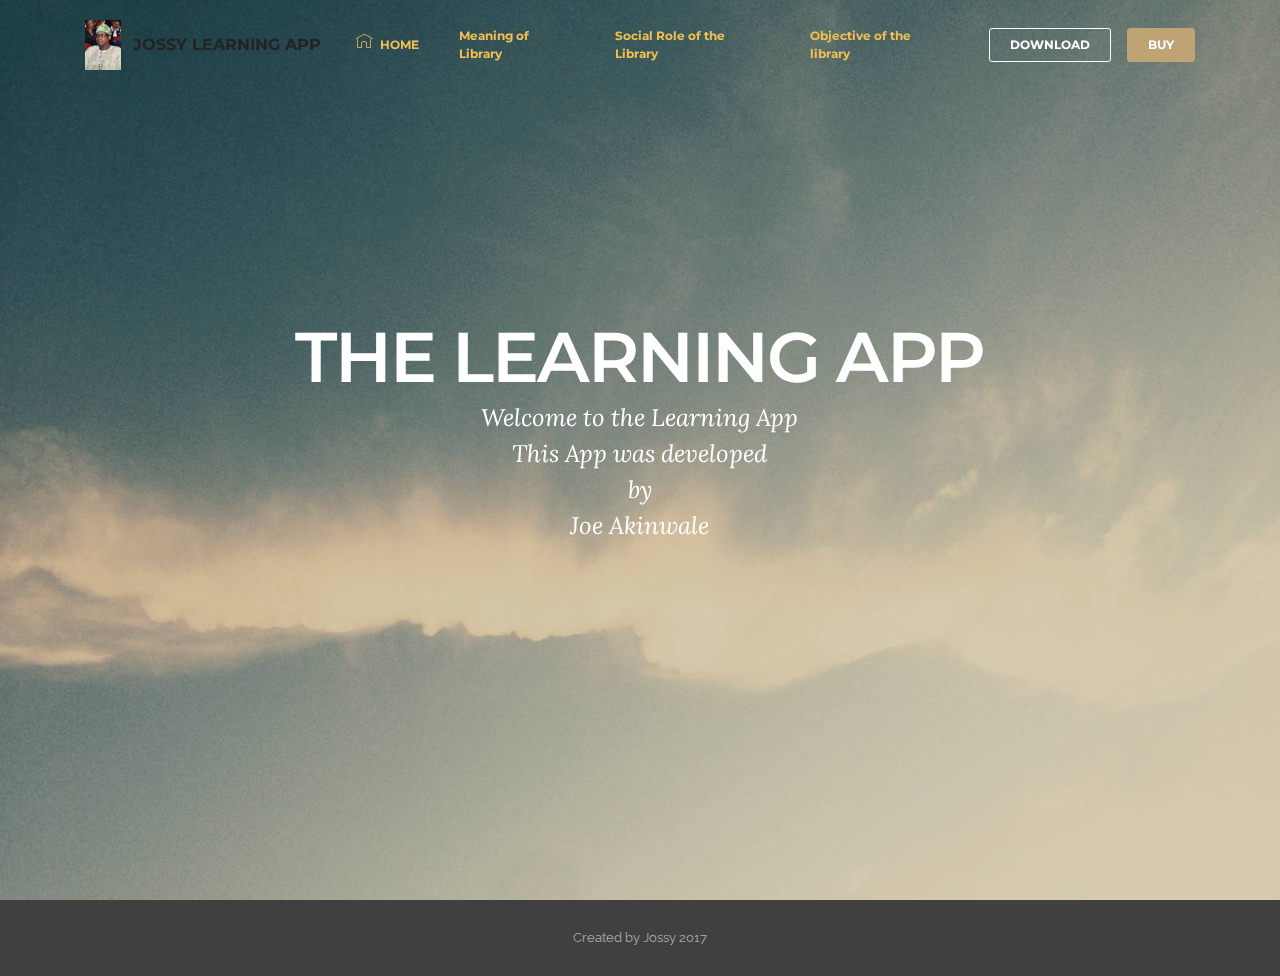
<file: index.html>
<!DOCTYPE html>
<html>
<head>
  <!-- Site made with Mobirise Website Builder v3.12, https://mobirise.com -->
  <meta charset="UTF-8">
  <meta http-equiv="X-UA-Compatible" content="IE=edge">
  <meta name="generator" content="Mobirise v3.12, mobirise.com">
  <meta name="viewport" content="width=device-width, initial-scale=1">
  <link rel="shortcut icon" href="assets/images/self-picture-91x128.jpg" type="image/x-icon">
  <meta name="description" content="">
  
  <link rel="stylesheet" href="https://fonts.googleapis.com/css?family=Lora:400,700,400italic,700italic&amp;subset=latin">
  <link rel="stylesheet" href="https://fonts.googleapis.com/css?family=Montserrat:400,700">
  <link rel="stylesheet" href="https://fonts.googleapis.com/css?family=Raleway:100,100i,200,200i,300,300i,400,400i,500,500i,600,600i,700,700i,800,800i,900,900i">
  <link rel="stylesheet" href="assets/bootstrap-material-design-font/css/material.css">
  <link rel="stylesheet" href="assets/web/assets/mobirise-icons/mobirise-icons.css">
  <link rel="stylesheet" href="assets/tether/tether.min.css">
  <link rel="stylesheet" href="assets/bootstrap/css/bootstrap.min.css">
  <link rel="stylesheet" href="assets/dropdown/css/style.css">
  <link rel="stylesheet" href="assets/animate.css/animate.min.css">
  <link rel="stylesheet" href="assets/theme/css/style.css">
  <link rel="stylesheet" href="assets/mobirise/css/mbr-additional.css" type="text/css">
  
  
  
</head>
<body>
<section id="ext_menu-0">

    <nav class="navbar navbar-dropdown navbar-fixed-top">
        <div class="container">

            <div class="mbr-table">
                <div class="mbr-table-cell">

                    <div class="navbar-brand">
                        <a href="https://mobirise.com" class="navbar-logo"><img src="assets/images/self-picture-91x128.jpg" alt="Mobirise"></a>
                        <a class="navbar-caption" href="https://mobirise.com">JOSSY LEARNING APP</a>
                    </div>

                </div>
                <div class="mbr-table-cell">

                    <button class="navbar-toggler pull-xs-right hidden-md-up" type="button" data-toggle="collapse" data-target="#exCollapsingNavbar">
                        <div class="hamburger-icon"></div>
                    </button>

                    <ul class="nav-dropdown collapse pull-xs-right nav navbar-nav navbar-toggleable-sm" id="exCollapsingNavbar"><li class="nav-item"><a class="nav-link link" href="index.html"><span class="mbri-home mbr-iconfont mbr-iconfont-btn"></span>HOME</a></li><li class="nav-item"><a class="nav-link link" href="Intro">Meaning of Library</a></li><li class="nav-item"><a class="nav-link link" href="Social">Social Role of the Library</a></li><li class="nav-item"><a class="nav-link link" href="Objective">Objective of the library</a></li><li class="nav-item nav-btn"><a class="nav-link btn btn-white btn-white-outline" href="https://mobirise.com/">DOWNLOAD</a></li><li class="nav-item nav-btn"><a class="nav-link btn btn-primary" href="https://mobirise.com/">BUY</a></li></ul>
                    <button hidden="" class="navbar-toggler navbar-close" type="button" data-toggle="collapse" data-target="#exCollapsingNavbar">
                        <div class="close-icon"></div>
                    </button>

                </div>
            </div>

        </div>
    </nav>

</section>

<section class="engine"><a rel="external" href="https://mobirise.com">Web Page Creator</a></section><section class="mbr-section mbr-section-hero mbr-section-full mbr-parallax-background mbr-after-navbar" id="header1-1" style="background-image: url(assets/images/jumbotron.jpg);">

    

    <div class="mbr-table-cell">

        <div class="container">
            <div class="row">
                <div class="mbr-section col-md-10 col-md-offset-1 text-xs-center">

                    <h1 class="mbr-section-title display-1">THE LEARNING APP</h1>
                    <p class="mbr-section-lead lead">Welcome to the Learning App <br>This App was developed<br> by <br>Joe Akinwale</p>
                    
                </div>
            </div>
        </div>
    </div>

    

</section>

<footer class="mbr-small-footer mbr-section mbr-section-nopadding mbr-parallax-background" id="footer1-3" style="background-image: url(assets/images/jumbotron.jpg); padding-top: 1.75rem; padding-bottom: 1.75rem;">
    <div class="mbr-overlay" style="opacity: 0.8; background-color: rgb(68, 68, 68);"></div>
    <div class="container">
        <p class="text-xs-center">Created by Jossy 2017</p>
    </div>
</footer>


  <script src="assets/web/assets/jquery/jquery.min.js"></script>
  <script src="assets/tether/tether.min.js"></script>
  <script src="assets/bootstrap/js/bootstrap.min.js"></script>
  <script src="assets/smooth-scroll/smooth-scroll.js"></script>
  <script src="assets/dropdown/js/script.min.js"></script>
  <script src="assets/touch-swipe/jquery.touch-swipe.min.js"></script>
  <script src="assets/viewport-checker/jquery.viewportchecker.js"></script>
  <script src="assets/jarallax/jarallax.js"></script>
  <script src="assets/theme/js/script.js"></script>
  
  
  <input name="animation" type="hidden">
  </body>
</html>
</file>
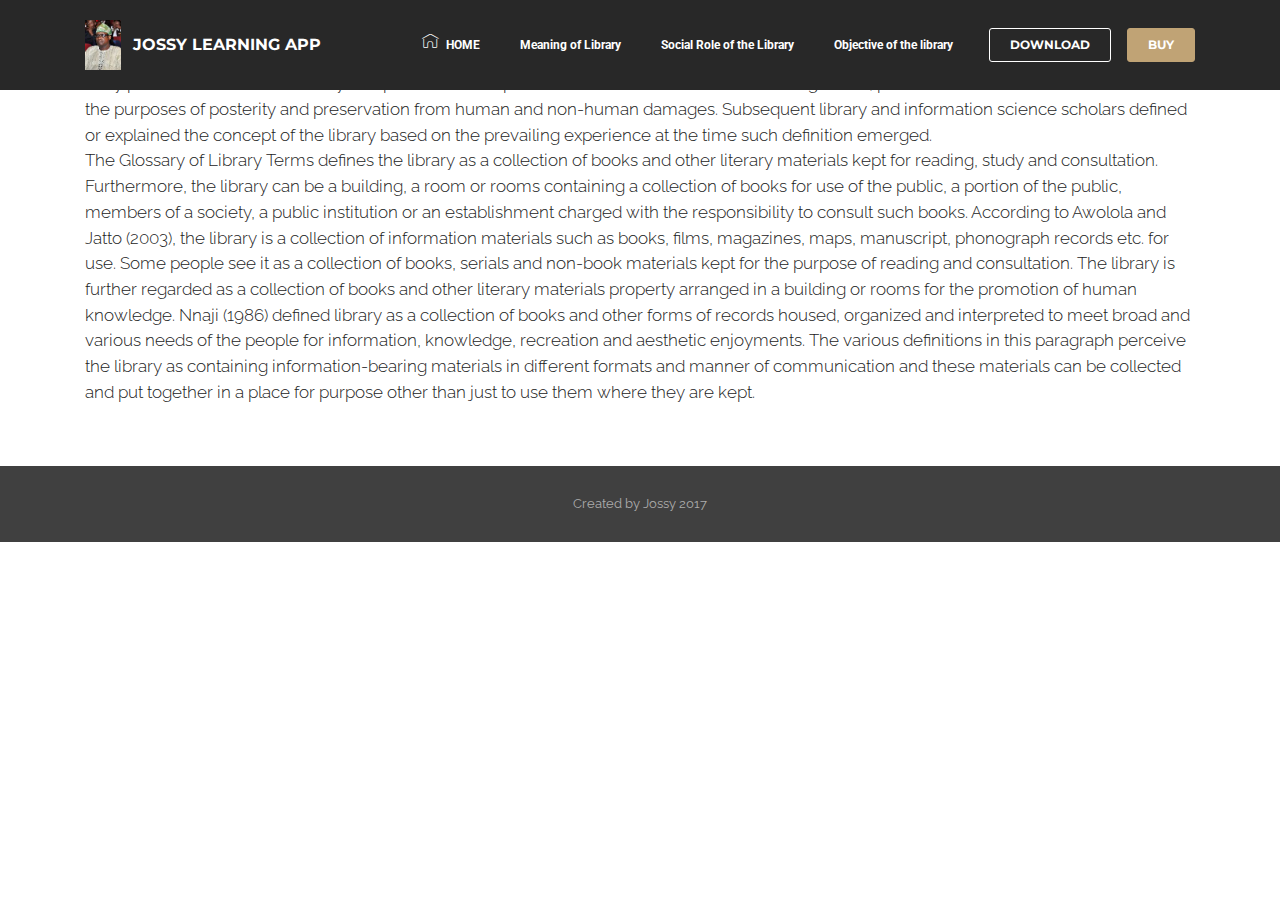
<file: Intro.html>
<!DOCTYPE html>
<html>
<head>
  <!-- Site made with Mobirise Website Builder v3.12, https://mobirise.com -->
  <meta charset="UTF-8">
  <meta http-equiv="X-UA-Compatible" content="IE=edge">
  <meta name="generator" content="Mobirise v3.12, mobirise.com">
  <meta name="viewport" content="width=device-width, initial-scale=1">
  <link rel="shortcut icon" href="assets/images/self-picture-91x128.jpg" type="image/x-icon">
  <meta name="description" content="Website Builder Description">
  <title>Website Builder Title</title>
  <link rel="stylesheet" href="https://fonts.googleapis.com/css?family=Lora:400,700,400italic,700italic&amp;subset=latin">
  <link rel="stylesheet" href="https://fonts.googleapis.com/css?family=Montserrat:400,700">
  <link rel="stylesheet" href="https://fonts.googleapis.com/css?family=Raleway:100,100i,200,200i,300,300i,400,400i,500,500i,600,600i,700,700i,800,800i,900,900i">
  <link rel="stylesheet" href="assets/bootstrap-material-design-font/css/material.css">
  <link rel="stylesheet" href="assets/web/assets/mobirise-icons/mobirise-icons.css">
  <link rel="stylesheet" href="assets/tether/tether.min.css">
  <link rel="stylesheet" href="assets/bootstrap/css/bootstrap.min.css">
  <link rel="stylesheet" href="assets/dropdown/css/style.css">
  <link rel="stylesheet" href="assets/animate.css/animate.min.css">
  <link rel="stylesheet" href="assets/theme/css/style.css">
  <link rel="stylesheet" href="assets/mobirise/css/mbr-additional.css" type="text/css">
  
  
  
</head>
<body>
<section id="ext_menu-4">

    <nav class="navbar navbar-dropdown navbar-fixed-top">
        <div class="container">

            <div class="mbr-table">
                <div class="mbr-table-cell">

                    <div class="navbar-brand">
                        <a href="https://mobirise.com" class="navbar-logo"><img src="assets/images/self-picture-91x128.jpg" alt="Mobirise"></a>
                        <a class="navbar-caption" href="https://mobirise.com">JOSSY LEARNING APP</a>
                    </div>

                </div>
                <div class="mbr-table-cell">

                    <button class="navbar-toggler pull-xs-right hidden-md-up" type="button" data-toggle="collapse" data-target="#exCollapsingNavbar">
                        <div class="hamburger-icon"></div>
                    </button>

                    <ul class="nav-dropdown collapse pull-xs-right nav navbar-nav navbar-toggleable-sm" id="exCollapsingNavbar"><li class="nav-item"><a class="nav-link link" href="index.html"><span class="mbri-home mbr-iconfont mbr-iconfont-btn"></span>HOME</a></li><li class="nav-item"><a class="nav-link link" href="Intro">Meaning of Library</a></li><li class="nav-item"><a class="nav-link link" href="Social">Social Role of the Library</a></li><li class="nav-item"><a class="nav-link link" href="Objective">Objective of the library</a></li><li class="nav-item nav-btn"><a class="nav-link btn btn-white btn-white-outline" href="https://mobirise.com/">DOWNLOAD</a></li><li class="nav-item nav-btn"><a class="nav-link btn btn-primary" href="https://mobirise.com/">BUY</a></li></ul>
                    <button hidden="" class="navbar-toggler navbar-close" type="button" data-toggle="collapse" data-target="#exCollapsingNavbar">
                        <div class="close-icon"></div>
                    </button>

                </div>
            </div>

        </div>
    </nav>

</section>

<section class="engine"><a rel="external" href="https://mobirise.com">https://mobirise.com/</a></section><section class="mbr-section article mbr-section__container mbr-after-navbar" id="content1-e" style="background-color: rgb(255, 255, 255); padding-top: 20px; padding-bottom: 20px;">

    <div class="container">
        <div class="row">
            <div class="col-xs-12 lead"><p>Make your own website in a few clicks! Mobirise helps you cut down development time by providing <strong>Meaning of Library</strong></p><p>The origin of the meaning of the word library has been traced to the Latin word “liber” meaning “books”. On the basis of the Latin interpretation, early professionals saw the library as a place where important records of human ideas were organized, processed and disseminated to users for the purposes of posterity and preservation from human and non-human damages. Subsequent library and information science scholars defined or explained the concept of the library based on the prevailing experience at the time such definition emerged.&nbsp;</p><p>The Glossary of Library Terms defines the library as a collection of books and other literary materials kept for reading, study and consultation. Furthermore, the library can be a building, a room or rooms containing a collection of books for use of the public, a portion of the public, members of a society, a public institution or an establishment charged with the responsibility to consult such books. According to Awolola and Jatto (2003), the library is a collection of information materials such as books, films, magazines, maps, manuscript, phonograph records etc. for use. Some people see it as a collection of books, serials and non-book materials kept for the purpose of reading and consultation. The library is further regarded as a collection of books and other literary materials property arranged in a building or rooms for the promotion of human knowledge. Nnaji (1986) defined library as a collection of books and other forms of records housed, organized and interpreted to meet broad and various needs of the people for information, knowledge, recreation and aesthetic enjoyments. The various definitions in this paragraph perceive the library as containing information-bearing materials in different formats and manner of communication and these materials can be collected and put together in a place for purpose other than just to use them where they are kept.</p></div>
        </div>
    </div>

</section>

<section class="mbr-section article mbr-section__container" id="content1-f" style="background-color: rgb(255, 255, 255); padding-top: 20px; padding-bottom: 20px;">

    <div class="container">
        <div class="row">
            <div class="col-xs-12 lead"></div>
        </div>
    </div>

</section>

<footer class="mbr-small-footer mbr-section mbr-section-nopadding mbr-parallax-background" id="footer1-5" style="background-image: url(assets/images/jumbotron.jpg); padding-top: 1.75rem; padding-bottom: 1.75rem;">
    <div class="mbr-overlay" style="opacity: 0.8; background-color: rgb(68, 68, 68);"></div>
    <div class="container">
        <p class="text-xs-center">Created by Jossy 2017</p>
    </div>
</footer>


  <script src="assets/web/assets/jquery/jquery.min.js"></script>
  <script src="assets/tether/tether.min.js"></script>
  <script src="assets/bootstrap/js/bootstrap.min.js"></script>
  <script src="assets/smooth-scroll/smooth-scroll.js"></script>
  <script src="assets/dropdown/js/script.min.js"></script>
  <script src="assets/touch-swipe/jquery.touch-swipe.min.js"></script>
  <script src="assets/viewport-checker/jquery.viewportchecker.js"></script>
  <script src="assets/jarallax/jarallax.js"></script>
  <script src="assets/theme/js/script.js"></script>
  
  
  <input name="animation" type="hidden">
  </body>
</html>
</file>
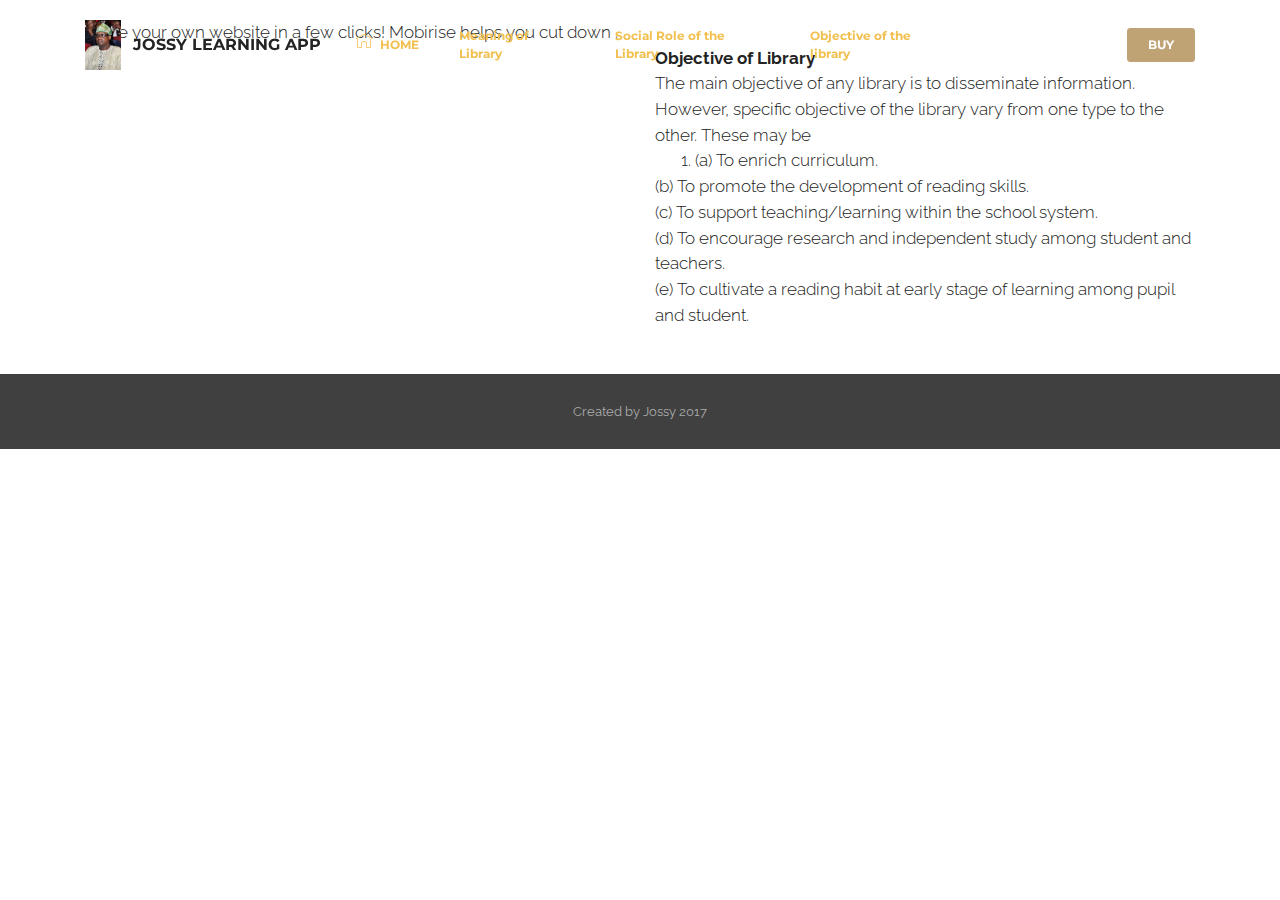
<file: Objective.html>
<!DOCTYPE html>
<html>
<head>
  <!-- Site made with Mobirise Website Builder v3.12, https://mobirise.com -->
  <meta charset="UTF-8">
  <meta http-equiv="X-UA-Compatible" content="IE=edge">
  <meta name="generator" content="Mobirise v3.12, mobirise.com">
  <meta name="viewport" content="width=device-width, initial-scale=1">
  <link rel="shortcut icon" href="assets/images/self-picture-91x128.jpg" type="image/x-icon">
  <meta name="description" content="Website Maker Description">
  <title>Website Maker Title</title>
  <link rel="stylesheet" href="https://fonts.googleapis.com/css?family=Lora:400,700,400italic,700italic&amp;subset=latin">
  <link rel="stylesheet" href="https://fonts.googleapis.com/css?family=Montserrat:400,700">
  <link rel="stylesheet" href="https://fonts.googleapis.com/css?family=Raleway:100,100i,200,200i,300,300i,400,400i,500,500i,600,600i,700,700i,800,800i,900,900i">
  <link rel="stylesheet" href="assets/bootstrap-material-design-font/css/material.css">
  <link rel="stylesheet" href="assets/web/assets/mobirise-icons/mobirise-icons.css">
  <link rel="stylesheet" href="assets/tether/tether.min.css">
  <link rel="stylesheet" href="assets/bootstrap/css/bootstrap.min.css">
  <link rel="stylesheet" href="assets/dropdown/css/style.css">
  <link rel="stylesheet" href="assets/animate.css/animate.min.css">
  <link rel="stylesheet" href="assets/theme/css/style.css">
  <link rel="stylesheet" href="assets/mobirise/css/mbr-additional.css" type="text/css">
  
  
  
</head>
<body>
<section id="ext_menu-l">

    <nav class="navbar navbar-dropdown navbar-fixed-top">
        <div class="container">

            <div class="mbr-table">
                <div class="mbr-table-cell">

                    <div class="navbar-brand">
                        <a href="https://mobirise.com" class="navbar-logo"><img src="assets/images/self-picture-91x128.jpg" alt="Mobirise"></a>
                        <a class="navbar-caption" href="https://mobirise.com">JOSSY LEARNING APP</a>
                    </div>

                </div>
                <div class="mbr-table-cell">

                    <button class="navbar-toggler pull-xs-right hidden-md-up" type="button" data-toggle="collapse" data-target="#exCollapsingNavbar">
                        <div class="hamburger-icon"></div>
                    </button>

                    <ul class="nav-dropdown collapse pull-xs-right nav navbar-nav navbar-toggleable-sm" id="exCollapsingNavbar"><li class="nav-item"><a class="nav-link link" href="index.html"><span class="mbri-home mbr-iconfont mbr-iconfont-btn"></span>HOME</a></li><li class="nav-item"><a class="nav-link link" href="Intro">Meaning of Library</a></li><li class="nav-item"><a class="nav-link link" href="Social">Social Role of the Library</a></li><li class="nav-item"><a class="nav-link link" href="Objective">Objective of the library</a></li><li class="nav-item nav-btn"><a class="nav-link btn btn-white btn-white-outline" href="https://mobirise.com/">DOWNLOAD</a></li><li class="nav-item nav-btn"><a class="nav-link btn btn-primary" href="https://mobirise.com/">BUY</a></li></ul>
                    <button hidden="" class="navbar-toggler navbar-close" type="button" data-toggle="collapse" data-target="#exCollapsingNavbar">
                        <div class="close-icon"></div>
                    </button>

                </div>
            </div>

        </div>
    </nav>

</section>

<section class="engine"><a rel="external" href="https://mobirise.com">Web Site Maker</a></section><section class="mbr-section article mbr-section__container mbr-after-navbar" id="content6-o" style="background-color: rgb(255, 255, 255); padding-top: 20px; padding-bottom: 20px;">

    <div class="container">
        <div class="row">
            <div class="col-xs-12 col-md-6 lead"><p>Make your own website in a few clicks! Mobirise helps you cut down .</p></div>
            <div class="col-xs-12 col-md-6 lead"><p><br></p><p><strong>Objective of Library</strong></p><p>The main objective of any library is to disseminate information. However, specific objective of the library vary from one type to the other. These may be&nbsp;</p><ol><li>(a)	To enrich curriculum.</li></ol><p>(b)	To promote the development of reading skills.</p><p>(c)	To support teaching/learning within the school system.</p><p>(d) 	To encourage research and independent study among student and teachers.</p><p>(e)	To cultivate a reading habit at early stage of learning among pupil and student.</p><p><br></p></div>
        </div>
    </div>

</section>

<footer class="mbr-small-footer mbr-section mbr-section-nopadding mbr-parallax-background" id="footer1-m" style="background-image: url(assets/images/jumbotron.jpg); padding-top: 1.75rem; padding-bottom: 1.75rem;">
    <div class="mbr-overlay" style="opacity: 0.8; background-color: rgb(68, 68, 68);"></div>
    <div class="container">
        <p class="text-xs-center">Created by Jossy 2017</p>
    </div>
</footer>


  <script src="assets/web/assets/jquery/jquery.min.js"></script>
  <script src="assets/tether/tether.min.js"></script>
  <script src="assets/bootstrap/js/bootstrap.min.js"></script>
  <script src="assets/smooth-scroll/smooth-scroll.js"></script>
  <script src="assets/dropdown/js/script.min.js"></script>
  <script src="assets/touch-swipe/jquery.touch-swipe.min.js"></script>
  <script src="assets/viewport-checker/jquery.viewportchecker.js"></script>
  <script src="assets/jarallax/jarallax.js"></script>
  <script src="assets/theme/js/script.js"></script>
  
  
  <input name="animation" type="hidden">
  </body>
</html>
</file>
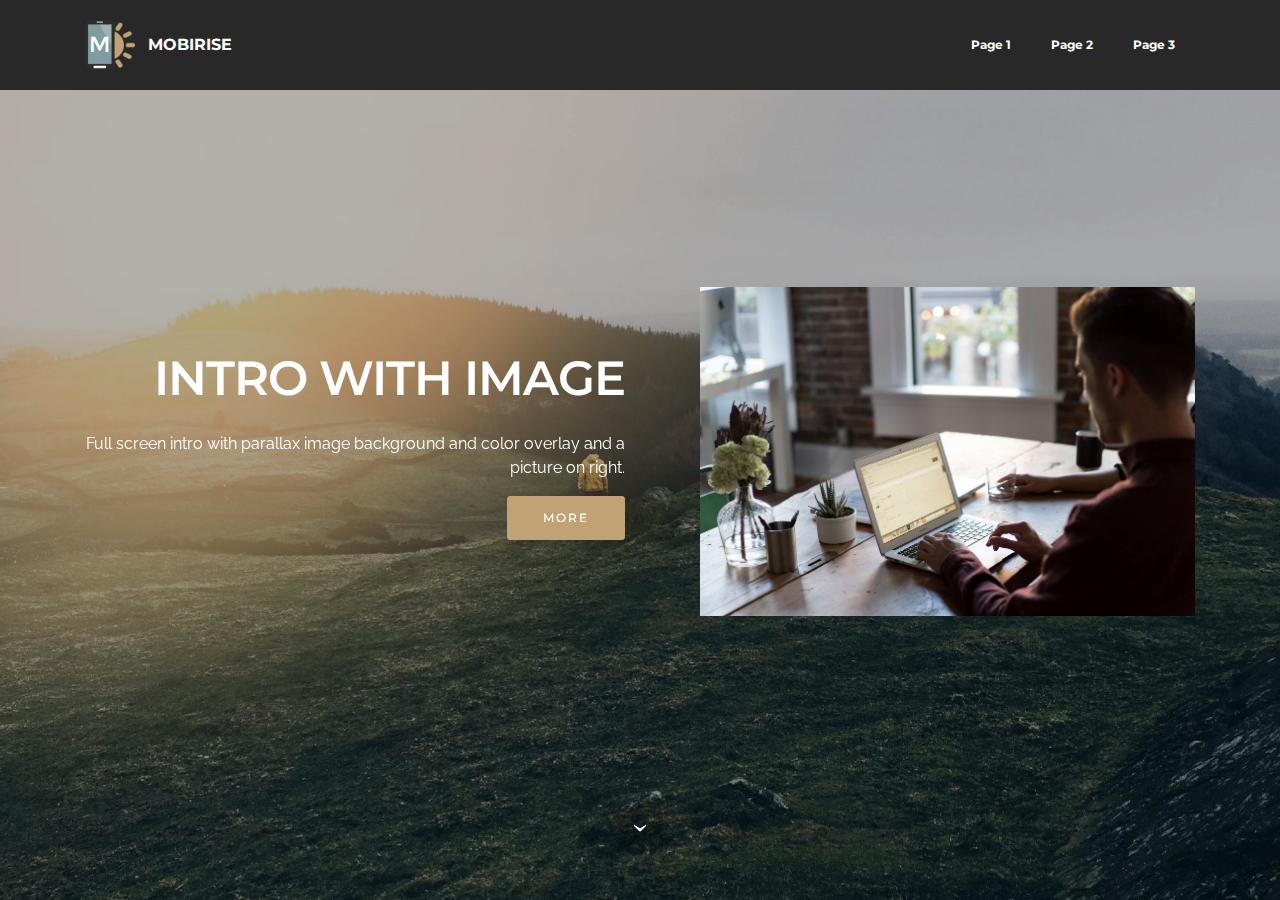
<file: page2.html>
<!DOCTYPE html>
<html>
<head>
  <!-- Site made with Mobirise Website Builder v3.12, https://mobirise.com -->
  <meta charset="UTF-8">
  <meta http-equiv="X-UA-Compatible" content="IE=edge">
  <meta name="generator" content="Mobirise v3.12, mobirise.com">
  <meta name="viewport" content="width=device-width, initial-scale=1">
  <link rel="shortcut icon" href="assets/images/logo.png" type="image/x-icon">
  <meta name="description" content="Welcome!">
  <title>My Page 2</title>
  <link rel="stylesheet" href="https://fonts.googleapis.com/css?family=Lora:400,700,400italic,700italic&amp;subset=latin">
  <link rel="stylesheet" href="https://fonts.googleapis.com/css?family=Montserrat:400,700">
  <link rel="stylesheet" href="https://fonts.googleapis.com/css?family=Raleway:100,100i,200,200i,300,300i,400,400i,500,500i,600,600i,700,700i,800,800i,900,900i">
  <link rel="stylesheet" href="assets/bootstrap-material-design-font/css/material.css">
  <link rel="stylesheet" href="assets/tether/tether.min.css">
  <link rel="stylesheet" href="assets/bootstrap/css/bootstrap.min.css">
  <link rel="stylesheet" href="assets/dropdown/css/style.css">
  <link rel="stylesheet" href="assets/animate.css/animate.min.css">
  <link rel="stylesheet" href="assets/theme/css/style.css">
  <link rel="stylesheet" href="assets/mobirise/css/mbr-additional.css" type="text/css">
  
  
  
</head>
<body>
<section id="ext_menu-5">

    <nav class="navbar navbar-dropdown navbar-fixed-top">
        <div class="container">

            <div class="mbr-table">
                <div class="mbr-table-cell">

                    <div class="navbar-brand">
                        <a href="https://mobirise.com" class="navbar-logo"><img src="assets/images/logo.png" alt="Mobirise"></a>
                        <a class="navbar-caption" href="https://mobirise.com">MOBIRISE</a>
                    </div>

                </div>
                <div class="mbr-table-cell">

                    <button class="navbar-toggler pull-xs-right hidden-md-up" type="button" data-toggle="collapse" data-target="#exCollapsingNavbar">
                        <div class="hamburger-icon"></div>
                    </button>

                    <ul class="nav-dropdown collapse pull-xs-right nav navbar-nav navbar-toggleable-sm" id="exCollapsingNavbar"><li class="nav-item dropdown"><a class="nav-link link" href="index.html" aria-expanded="false">Page 1</a></li><li class="nav-item"><a class="nav-link link" href="page2.html">Page 2</a></li><li class="nav-item"><a class="nav-link link" href="page3.html">Page 3</a></li></ul>
                    <button hidden="" class="navbar-toggler navbar-close" type="button" data-toggle="collapse" data-target="#exCollapsingNavbar">
                        <div class="close-icon"></div>
                    </button>

                </div>
            </div>

        </div>
    </nav>

</section>

<section class="engine"><a rel="external" href="https://mobirise.com">Mobirise</a></section><section class="mbr-section mbr-section-hero mbr-section-full header2 mbr-parallax-background mbr-after-navbar" id="header2-6" style="background-image: url(assets/images/landscape.jpg);">

    <div class="mbr-overlay" style="opacity: 0.3; background-color: rgb(0, 0, 0);">
    </div>

    <div class="mbr-table mbr-table-full">
        <div class="mbr-table-cell">

            <div class="container">
                <div class="mbr-section row">
                    <div class="mbr-table-md-up">
                        
                        
                        

                        <div class="mbr-table-cell col-md-5 content-size text-xs-center text-md-right">

                            <h3 class="mbr-section-title display-2">INTRO WITH IMAGE</h3>

                            <div class="mbr-section-text">
                                <p>Full screen intro with parallax image background and color overlay and a picture on right.</p>
                            </div>

                            <div class="mbr-section-btn"><a class="btn btn-primary" href="https://mobirise.com">MORE</a></div>

                        </div>
                        <div class="mbr-table-cell mbr-valign-top mbr-left-padding-md-up col-md-7 image-size" style="width: 50%;">
                            <div class="mbr-figure"><img src="assets/images/coworkers.jpg"></div>
                        </div>

                    </div>
                </div>
            </div>

        </div>
    </div>

    <div class="mbr-arrow mbr-arrow-floating hidden-sm-down" aria-hidden="true"><a href="#next"><i class="mbr-arrow-icon"></i></a></div>

</section>


  <script src="assets/web/assets/jquery/jquery.min.js"></script>
  <script src="assets/tether/tether.min.js"></script>
  <script src="assets/bootstrap/js/bootstrap.min.js"></script>
  <script src="assets/smooth-scroll/smooth-scroll.js"></script>
  <script src="assets/dropdown/js/script.min.js"></script>
  <script src="assets/touch-swipe/jquery.touch-swipe.min.js"></script>
  <script src="assets/viewport-checker/jquery.viewportchecker.js"></script>
  <script src="assets/jarallax/jarallax.js"></script>
  <script src="assets/theme/js/script.js"></script>
  
  
  <input name="animation" type="hidden">
  </body>
</html>
</file>
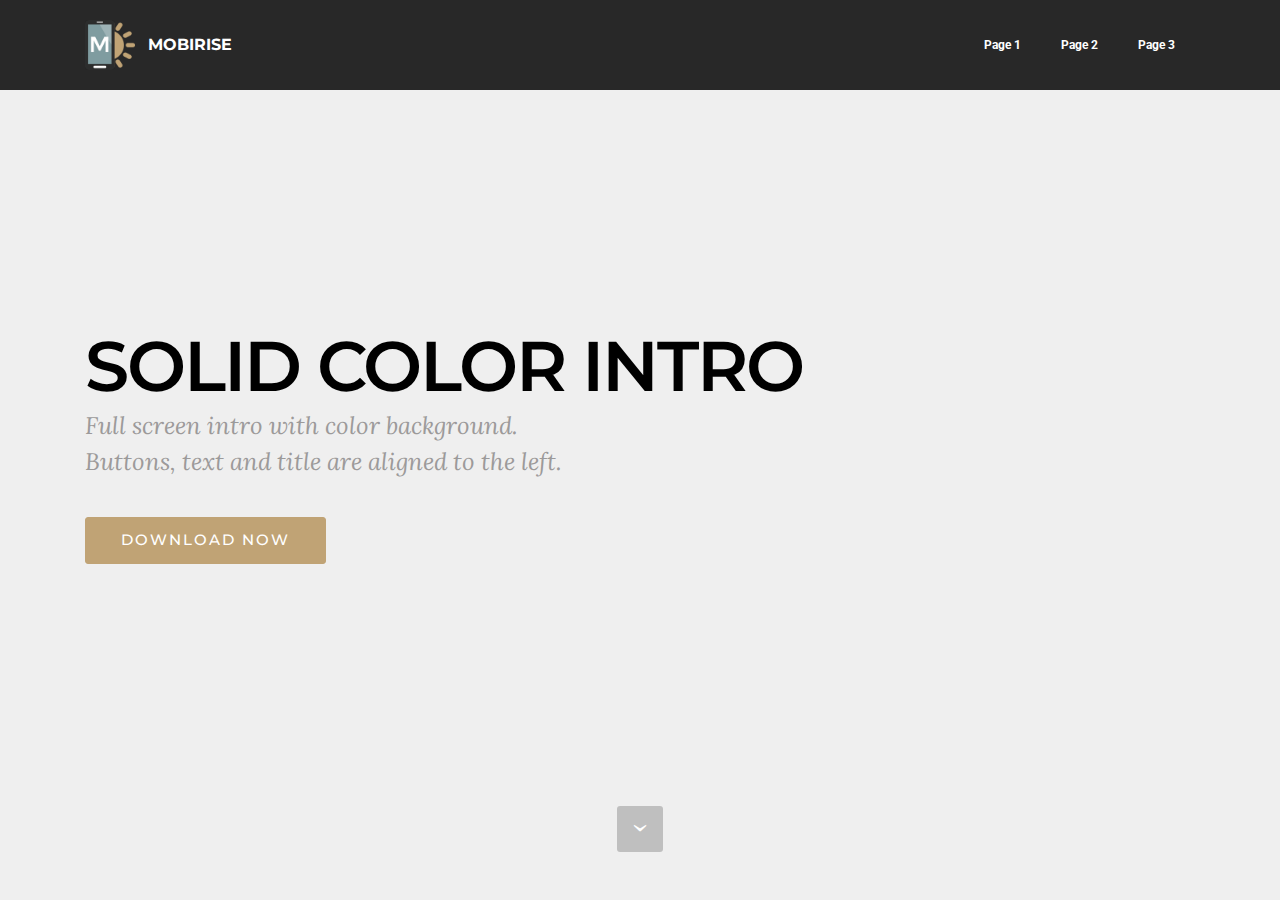
<file: page3.html>
<!DOCTYPE html>
<html>
<head>
  <!-- Site made with Mobirise Website Builder v3.12, https://mobirise.com -->
  <meta charset="UTF-8">
  <meta http-equiv="X-UA-Compatible" content="IE=edge">
  <meta name="generator" content="Mobirise v3.12, mobirise.com">
  <meta name="viewport" content="width=device-width, initial-scale=1">
  <link rel="shortcut icon" href="assets/images/logo.png" type="image/x-icon">
  <meta name="description" content="">
  
  <link rel="stylesheet" href="https://fonts.googleapis.com/css?family=Lora:400,700,400italic,700italic&amp;subset=latin">
  <link rel="stylesheet" href="https://fonts.googleapis.com/css?family=Montserrat:400,700">
  <link rel="stylesheet" href="https://fonts.googleapis.com/css?family=Raleway:100,100i,200,200i,300,300i,400,400i,500,500i,600,600i,700,700i,800,800i,900,900i">
  <link rel="stylesheet" href="assets/bootstrap-material-design-font/css/material.css">
  <link rel="stylesheet" href="assets/tether/tether.min.css">
  <link rel="stylesheet" href="assets/bootstrap/css/bootstrap.min.css">
  <link rel="stylesheet" href="assets/dropdown/css/style.css">
  <link rel="stylesheet" href="assets/animate.css/animate.min.css">
  <link rel="stylesheet" href="assets/theme/css/style.css">
  <link rel="stylesheet" href="assets/mobirise/css/mbr-additional.css" type="text/css">
  
  
  
</head>
<body>
<section id="ext_menu-7">

    <nav class="navbar navbar-dropdown navbar-fixed-top">
        <div class="container">

            <div class="mbr-table">
                <div class="mbr-table-cell">

                    <div class="navbar-brand">
                        <a href="https://mobirise.com" class="navbar-logo"><img src="assets/images/logo.png" alt="Mobirise"></a>
                        <a class="navbar-caption" href="https://mobirise.com">MOBIRISE</a>
                    </div>

                </div>
                <div class="mbr-table-cell">

                    <button class="navbar-toggler pull-xs-right hidden-md-up" type="button" data-toggle="collapse" data-target="#exCollapsingNavbar">
                        <div class="hamburger-icon"></div>
                    </button>

                    <ul class="nav-dropdown collapse pull-xs-right nav navbar-nav navbar-toggleable-sm" id="exCollapsingNavbar"><li class="nav-item dropdown"><a class="nav-link link" href="index.html" aria-expanded="false">Page 1</a></li><li class="nav-item"><a class="nav-link link" href="page2.html">Page 2</a></li><li class="nav-item"><a class="nav-link link" href="page3.html">Page 3</a></li></ul>
                    <button hidden="" class="navbar-toggler navbar-close" type="button" data-toggle="collapse" data-target="#exCollapsingNavbar">
                        <div class="close-icon"></div>
                    </button>

                </div>
            </div>

        </div>
    </nav>

</section>

<section class="engine"><a rel="external" href="https://mobirise.com">Mobirise</a></section><section class="mbr-section mbr-section-hero mbr-section-full mbr-section-with-arrow mbr-after-navbar" id="header5-9" style="background-color: rgb(239, 239, 239);">

    

    <div class="mbr-table-cell">

        <div class="container">
            <div class="row">
                <div class="mbr-section col-md-10">

                    <h1 class="mbr-section-title display-1">SOLID COLOR INTRO</h1>
                    <p class="mbr-section-lead lead">Full screen intro with color background.<br>Buttons, text and title are aligned to the left.</p>
                    <div class="mbr-section-btn"><a class="btn btn-lg btn-primary" href="https://mobirise.com">DOWNLOAD NOW</a></div>
                </div>
            </div>
        </div>
    </div>

    <div class="mbr-arrow mbr-arrow-floating" aria-hidden="true"><a href="#next"><i class="mbr-arrow-icon"></i></a></div>

</section>


  <script src="assets/web/assets/jquery/jquery.min.js"></script>
  <script src="assets/tether/tether.min.js"></script>
  <script src="assets/bootstrap/js/bootstrap.min.js"></script>
  <script src="assets/smooth-scroll/smooth-scroll.js"></script>
  <script src="assets/dropdown/js/script.min.js"></script>
  <script src="assets/touch-swipe/jquery.touch-swipe.min.js"></script>
  <script src="assets/viewport-checker/jquery.viewportchecker.js"></script>
  <script src="assets/theme/js/script.js"></script>
  
  
  <input name="animation" type="hidden">
  </body>
</html>
</file>
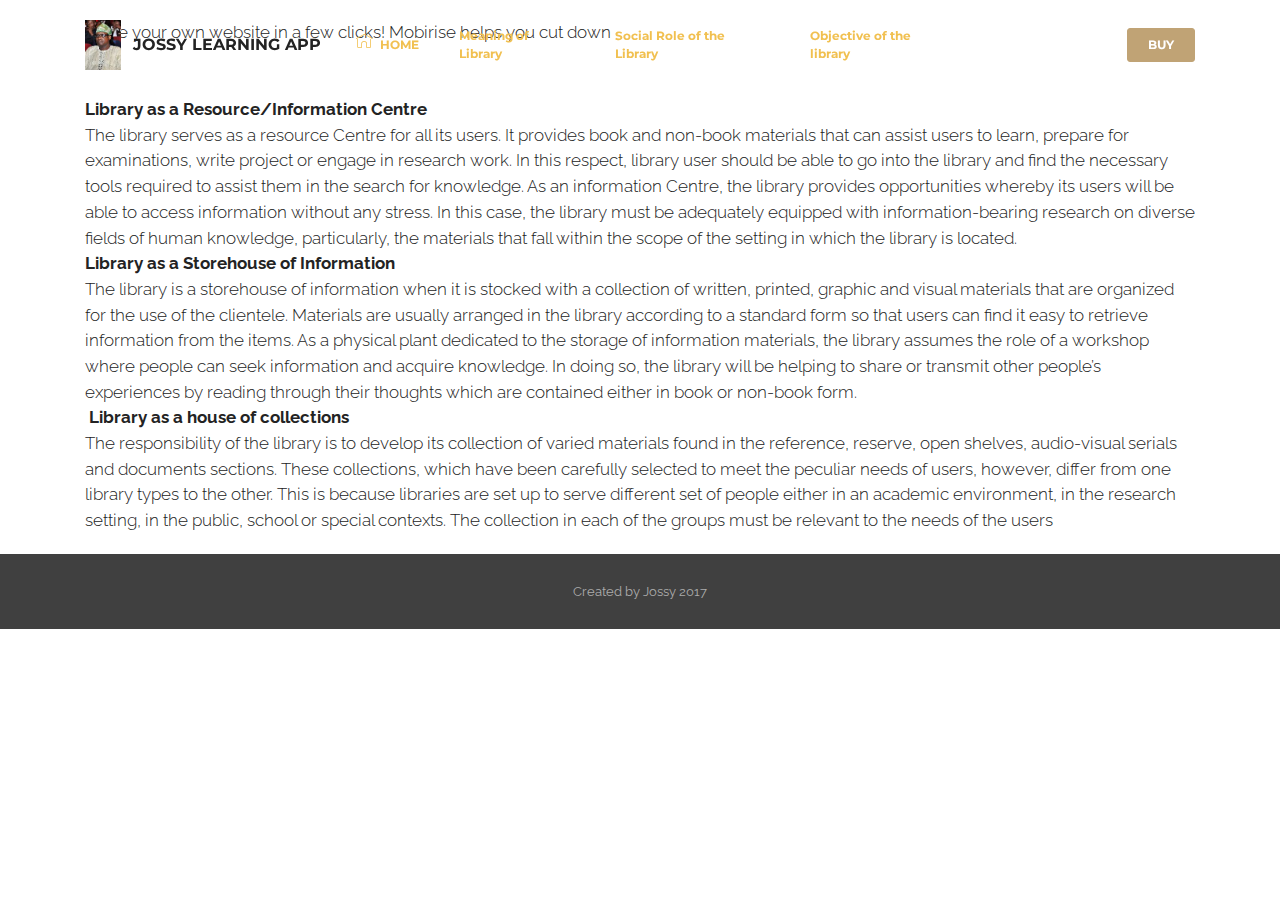
<file: Social.html>
<!DOCTYPE html>
<html>
<head>
  <!-- Site made with Mobirise Website Builder v3.12, https://mobirise.com -->
  <meta charset="UTF-8">
  <meta http-equiv="X-UA-Compatible" content="IE=edge">
  <meta name="generator" content="Mobirise v3.12, mobirise.com">
  <meta name="viewport" content="width=device-width, initial-scale=1">
  <link rel="shortcut icon" href="assets/images/self-picture-91x128.jpg" type="image/x-icon">
  <meta name="description" content="Website Maker Description">
  <title>Website Maker Title</title>
  <link rel="stylesheet" href="https://fonts.googleapis.com/css?family=Lora:400,700,400italic,700italic&amp;subset=latin">
  <link rel="stylesheet" href="https://fonts.googleapis.com/css?family=Montserrat:400,700">
  <link rel="stylesheet" href="https://fonts.googleapis.com/css?family=Raleway:100,100i,200,200i,300,300i,400,400i,500,500i,600,600i,700,700i,800,800i,900,900i">
  <link rel="stylesheet" href="assets/bootstrap-material-design-font/css/material.css">
  <link rel="stylesheet" href="assets/web/assets/mobirise-icons/mobirise-icons.css">
  <link rel="stylesheet" href="assets/tether/tether.min.css">
  <link rel="stylesheet" href="assets/bootstrap/css/bootstrap.min.css">
  <link rel="stylesheet" href="assets/dropdown/css/style.css">
  <link rel="stylesheet" href="assets/animate.css/animate.min.css">
  <link rel="stylesheet" href="assets/theme/css/style.css">
  <link rel="stylesheet" href="assets/mobirise/css/mbr-additional.css" type="text/css">
  
  
  
</head>
<body>
<section id="ext_menu-g">

    <nav class="navbar navbar-dropdown navbar-fixed-top">
        <div class="container">

            <div class="mbr-table">
                <div class="mbr-table-cell">

                    <div class="navbar-brand">
                        <a href="https://mobirise.com" class="navbar-logo"><img src="assets/images/self-picture-91x128.jpg" alt="Mobirise"></a>
                        <a class="navbar-caption" href="https://mobirise.com">JOSSY LEARNING APP</a>
                    </div>

                </div>
                <div class="mbr-table-cell">

                    <button class="navbar-toggler pull-xs-right hidden-md-up" type="button" data-toggle="collapse" data-target="#exCollapsingNavbar">
                        <div class="hamburger-icon"></div>
                    </button>

                    <ul class="nav-dropdown collapse pull-xs-right nav navbar-nav navbar-toggleable-sm" id="exCollapsingNavbar"><li class="nav-item"><a class="nav-link link" href="index.html"><span class="mbri-home mbr-iconfont mbr-iconfont-btn"></span>HOME</a></li><li class="nav-item"><a class="nav-link link" href="Intro">Meaning of Library</a></li><li class="nav-item"><a class="nav-link link" href="Social">Social Role of the Library</a></li><li class="nav-item"><a class="nav-link link" href="Objective">Objective of the library</a></li><li class="nav-item nav-btn"><a class="nav-link btn btn-white btn-white-outline" href="https://mobirise.com/">DOWNLOAD</a></li><li class="nav-item nav-btn"><a class="nav-link btn btn-primary" href="https://mobirise.com/">BUY</a></li></ul>
                    <button hidden="" class="navbar-toggler navbar-close" type="button" data-toggle="collapse" data-target="#exCollapsingNavbar">
                        <div class="close-icon"></div>
                    </button>

                </div>
            </div>

        </div>
    </nav>

</section>

<section class="engine"><a rel="external" href="https://mobirise.com">Mobirise Web Page Builder</a></section><section class="mbr-section article mbr-section__container mbr-after-navbar" id="content1-i" style="background-color: rgb(255, 255, 255); padding-top: 20px; padding-bottom: 20px;">

    <div class="container">
        <div class="row">
            <div class="col-xs-12 lead"><p>Make your own website in a few clicks! Mobirise helps you cut down</p><p>&nbsp;</p><p><br></p><p><strong>Library as a Resource/Information Centre</strong><br></p><p><span style="font-size: 1.07rem; line-height: 1.5;">The library serves as a resource Centre for all its users. It provides book and non-book materials that can assist users to learn, prepare for examinations, write project or engage in research work. In this respect, library user should be able to go into the library and find the necessary tools required to assist them in the search for knowledge. As an information Centre, the library provides opportunities whereby its users will be able to access information without any stress. In this case, the library must be adequately equipped with information-bearing research on diverse fields of human knowledge, particularly, the materials that fall within the scope of the setting in which the library is located.</span></p><strong>Library as a Storehouse of Information</strong><div>The library is a storehouse of information when it is stocked with a collection of written, printed, graphic and visual materials that are organized for the use of the clientele. Materials are usually arranged in the library according to a standard form so that users can find it easy to retrieve information from the items. As a physical plant dedicated to the storage of information materials, the library assumes the role of a workshop where people can seek information and acquire knowledge. In doing so, the library will be helping to share or transmit other people’s experiences by reading through their thoughts which are contained either in book or non-book form.</div><div>&nbsp;<strong>Library as a house of collections</strong></div><div>The responsibility of the library is to develop its collection of varied materials found in the reference, reserve, open shelves, audio-visual serials and documents sections. These collections, which have been carefully selected to meet the peculiar needs of users, however, differ from one library types to the other. This is because libraries are set up to serve different set of people either in an academic environment, in the research setting, in the public, school or special contexts. The collection in each of the groups must be relevant to the needs of the users</div></div>
        </div>
    </div>

</section>

<footer class="mbr-small-footer mbr-section mbr-section-nopadding mbr-parallax-background" id="footer1-h" style="background-image: url(assets/images/jumbotron.jpg); padding-top: 1.75rem; padding-bottom: 1.75rem;">
    <div class="mbr-overlay" style="opacity: 0.8; background-color: rgb(68, 68, 68);"></div>
    <div class="container">
        <p class="text-xs-center">Created by Jossy 2017</p>
    </div>
</footer>


  <script src="assets/web/assets/jquery/jquery.min.js"></script>
  <script src="assets/tether/tether.min.js"></script>
  <script src="assets/bootstrap/js/bootstrap.min.js"></script>
  <script src="assets/smooth-scroll/smooth-scroll.js"></script>
  <script src="assets/dropdown/js/script.min.js"></script>
  <script src="assets/touch-swipe/jquery.touch-swipe.min.js"></script>
  <script src="assets/viewport-checker/jquery.viewportchecker.js"></script>
  <script src="assets/jarallax/jarallax.js"></script>
  <script src="assets/theme/js/script.js"></script>
  
  
  <input name="animation" type="hidden">
  </body>
</html>
</file>
<file: assets/bootstrap-material-design-font/css/material.css>
@font-face {
  font-family: 'Material-Design-Icons';
  src: url('../fonts/Material-Design-Icons.eot?3ocs8m');
  src: url('../fonts/Material-Design-Icons.eot?#iefix3ocs8m') format('embedded-opentype'), url('../fonts/Material-Design-Icons.woff?3ocs8m') format('woff'), url('../fonts/Material-Design-Icons.ttf?3ocs8m') format('truetype'), url('../fonts/Material-Design-Icons.svg?3ocs8m#Material-Design-Icons') format('svg');
  font-weight: normal;
  font-style: normal;
}
[class^="mdi-"],
[class*="mdi-"] {
  speak: none;
  display: inline-block;
  font-style: normal;
  font-variant:normal;
  font-weight:normal;
  /*font-size:24px;*/
  line-height:1;
  font-family:'Material-Design-Icons' !important;
  text-rendering: auto;
  
  -webkit-font-smoothing: antialiased;
  -moz-osx-font-smoothing: grayscale;
  -webkit-transform: translate(0, 0);
      -ms-transform: translate(0, 0);
          transform: translate(0, 0);
}
[class^="mdi-"]:before,
[class*="mdi-"]:before {
  display: inline-block;
  speak: none;
  text-decoration: inherit;
}
[class^="mdi-"].pull-left,
[class*="mdi-"].pull-left {
  margin-right: .3em;
}
[class^="mdi-"].pull-right,
[class*="mdi-"].pull-right {
  margin-left: .3em;
}
[class^="mdi-"].mdi-lg:before,
[class*="mdi-"].mdi-lg:before,
[class^="mdi-"].mdi-lg:after,
[class*="mdi-"].mdi-lg:after {
  font-size: 1.33333333em;
  line-height: 0.75em;
  vertical-align: -15%;
}
[class^="mdi-"].mdi-2x:before,
[class*="mdi-"].mdi-2x:before,
[class^="mdi-"].mdi-2x:after,
[class*="mdi-"].mdi-2x:after {
  font-size: 2em;
}
[class^="mdi-"].mdi-3x:before,
[class*="mdi-"].mdi-3x:before,
[class^="mdi-"].mdi-3x:after,
[class*="mdi-"].mdi-3x:after {
  font-size: 3em;
}
[class^="mdi-"].mdi-4x:before,
[class*="mdi-"].mdi-4x:before,
[class^="mdi-"].mdi-4x:after,
[class*="mdi-"].mdi-4x:after {
  font-size: 4em;
}
[class^="mdi-"].mdi-5x:before,
[class*="mdi-"].mdi-5x:before,
[class^="mdi-"].mdi-5x:after,
[class*="mdi-"].mdi-5x:after {
  font-size: 5em;
}
[class^="mdi-device-signal-cellular-"]:after,
[class^="mdi-device-battery-"]:after,
[class^="mdi-device-battery-charging-"]:after,
[class^="mdi-device-signal-cellular-connected-no-internet-"]:after,
[class^="mdi-device-signal-wifi-"]:after,
[class^="mdi-device-signal-wifi-statusbar-not-connected"]:after,
.mdi-device-network-wifi:after {
  opacity: .3;
  position: absolute;
  left: 0;
  top: 0;
  z-index: 1;
  display: inline-block;
  speak: none;
  text-decoration: inherit;
}
[class^="mdi-device-signal-cellular-"]:after {
  content: "\e758";
}
[class^="mdi-device-battery-"]:after {
  content: "\e735";
}
[class^="mdi-device-battery-charging-"]:after {
  content: "\e733";
}
[class^="mdi-device-signal-cellular-connected-no-internet-"]:after {
  content: "\e75d";
}
[class^="mdi-device-signal-wifi-"]:after,
.mdi-device-network-wifi:after {
  content: "\e765";
}
[class^="mdi-device-signal-wifi-statusbasr-not-connected"]:after {
  content: "\e8f7";
}
.mdi-device-signal-cellular-off:after,
.mdi-device-signal-cellular-null:after,
.mdi-device-signal-cellular-no-sim:after,
.mdi-device-signal-wifi-off:after,
.mdi-device-signal-wifi-4-bar:after,
.mdi-device-signal-cellular-4-bar:after,
.mdi-device-battery-alert:after,
.mdi-device-signal-cellular-connected-no-internet-4-bar:after,
.mdi-device-battery-std:after,
.mdi-device-battery-full .mdi-device-battery-unknown:after {
  content: "";
}
.mdi-fw {
  width: 1.28571429em;
  text-align: center;
}
.mdi-ul {
  padding-left: 0;
  margin-left: 2.14285714em;
  list-style-type: none;
}
.mdi-ul > li {
  position: relative;
}
.mdi-li {
  position: absolute;
  left: -2.14285714em;
  width: 2.14285714em;
  top: 0.14285714em;
  text-align: center;
}
.mdi-li.mdi-lg {
  left: -1.85714286em;
}
.mdi-border {
  padding: .2em .25em .15em;
  border: solid 0.08em #eeeeee;
  border-radius: .1em;
}
.mdi-spin {
  -webkit-animation: mdi-spin 2s infinite linear;
  animation: mdi-spin 2s infinite linear;
  -webkit-transform-origin: 50% 50%;
  -ms-transform-origin: 50% 50%;
      transform-origin: 50% 50%;
}
.mdi-pulse {
  -webkit-animation: mdi-spin 1s steps(8) infinite;
  animation: mdi-spin 1s steps(8) infinite;
  -webkit-transform-origin: 50% 50%;
  -ms-transform-origin: 50% 50%;
      transform-origin: 50% 50%;
}
@-webkit-keyframes mdi-spin {
  0% {
    -webkit-transform: rotate(0deg);
    transform: rotate(0deg);
  }
  100% {
    -webkit-transform: rotate(359deg);
    transform: rotate(359deg);
  }
}
@keyframes mdi-spin {
  0% {
    -webkit-transform: rotate(0deg);
    transform: rotate(0deg);
  }
  100% {
    -webkit-transform: rotate(359deg);
    transform: rotate(359deg);
  }
}
.mdi-rotate-90 {
  filter: progid:DXImageTransform.Microsoft.BasicImage(rotation=1);
  -webkit-transform: rotate(90deg);
  -ms-transform: rotate(90deg);
  transform: rotate(90deg);
}
.mdi-rotate-180 {
  filter: progid:DXImageTransform.Microsoft.BasicImage(rotation=2);
  -webkit-transform: rotate(180deg);
  -ms-transform: rotate(180deg);
  transform: rotate(180deg);
}
.mdi-rotate-270 {
  filter: progid:DXImageTransform.Microsoft.BasicImage(rotation=3);
  -webkit-transform: rotate(270deg);
  -ms-transform: rotate(270deg);
  transform: rotate(270deg);
}
.mdi-flip-horizontal {
  filter: progid:DXImageTransform.Microsoft.BasicImage(rotation=0, mirror=1);
  -webkit-transform: scale(-1, 1);
  -ms-transform: scale(-1, 1);
  transform: scale(-1, 1);
}
.mdi-flip-vertical {
  filter: progid:DXImageTransform.Microsoft.BasicImage(rotation=2, mirror=1);
  -webkit-transform: scale(1, -1);
  -ms-transform: scale(1, -1);
  transform: scale(1, -1);
}
:root .mdi-rotate-90,
:root .mdi-rotate-180,
:root .mdi-rotate-270,
:root .mdi-flip-horizontal,
:root .mdi-flip-vertical {
  -webkit-filter: none;
          filter: none;
}
.mdi-stack {
  position: relative;
  display: inline-block;
  width: 2em;
  height: 2em;
  line-height: 2em;
  vertical-align: middle;
}
.mdi-stack-1x,
.mdi-stack-2x {
  position: absolute;
  left: 0;
  width: 100%;
  text-align: center;
}
.mdi-stack-1x {
  line-height: inherit;
}
.mdi-stack-2x {
  font-size: 2em;
}
.mdi-inverse {
  color: #ffffff;
}
/* Start Icons */
.mdi-action-3d-rotation:before {
  content: "\e600";
}
.mdi-action-accessibility:before {
  content: "\e601";
}
.mdi-action-account-balance-wallet:before {
  content: "\e602";
}
.mdi-action-account-balance:before {
  content: "\e603";
}
.mdi-action-account-box:before {
  content: "\e604";
}
.mdi-action-account-child:before {
  content: "\e605";
}
.mdi-action-account-circle:before {
  content: "\e606";
}
.mdi-action-add-shopping-cart:before {
  content: "\e607";
}
.mdi-action-alarm-add:before {
  content: "\e608";
}
.mdi-action-alarm-off:before {
  content: "\e609";
}
.mdi-action-alarm-on:before {
  content: "\e60a";
}
.mdi-action-alarm:before {
  content: "\e60b";
}
.mdi-action-android:before {
  content: "\e60c";
}
.mdi-action-announcement:before {
  content: "\e60d";
}
.mdi-action-aspect-ratio:before {
  content: "\e60e";
}
.mdi-action-assessment:before {
  content: "\e60f";
}
.mdi-action-assignment-ind:before {
  content: "\e610";
}
.mdi-action-assignment-late:before {
  content: "\e611";
}
.mdi-action-assignment-return:before {
  content: "\e612";
}
.mdi-action-assignment-returned:before {
  content: "\e613";
}
.mdi-action-assignment-turned-in:before {
  content: "\e614";
}
.mdi-action-assignment:before {
  content: "\e615";
}
.mdi-action-autorenew:before {
  content: "\e616";
}
.mdi-action-backup:before {
  content: "\e617";
}
.mdi-action-book:before {
  content: "\e618";
}
.mdi-action-bookmark-outline:before {
  content: "\e619";
}
.mdi-action-bookmark:before {
  content: "\e61a";
}
.mdi-action-bug-report:before {
  content: "\e61b";
}
.mdi-action-cached:before {
  content: "\e61c";
}
.mdi-action-check-circle:before {
  content: "\e61d";
}
.mdi-action-class:before {
  content: "\e61e";
}
.mdi-action-credit-card:before {
  content: "\e61f";
}
.mdi-action-dashboard:before {
  content: "\e620";
}
.mdi-action-delete:before {
  content: "\e621";
}
.mdi-action-description:before {
  content: "\e622";
}
.mdi-action-dns:before {
  content: "\e623";
}
.mdi-action-done-all:before {
  content: "\e624";
}
.mdi-action-done:before {
  content: "\e625";
}
.mdi-action-event:before {
  content: "\e626";
}
.mdi-action-exit-to-app:before {
  content: "\e627";
}
.mdi-action-explore:before {
  content: "\e628";
}
.mdi-action-extension:before {
  content: "\e629";
}
.mdi-action-face-unlock:before {
  content: "\e62a";
}
.mdi-action-favorite-outline:before {
  content: "\e62b";
}
.mdi-action-favorite:before {
  content: "\e62c";
}
.mdi-action-find-in-page:before {
  content: "\e62d";
}
.mdi-action-find-replace:before {
  content: "\e62e";
}
.mdi-action-flip-to-back:before {
  content: "\e62f";
}
.mdi-action-flip-to-front:before {
  content: "\e630";
}
.mdi-action-get-app:before {
  content: "\e631";
}
.mdi-action-grade:before {
  content: "\e632";
}
.mdi-action-group-work:before {
  content: "\e633";
}
.mdi-action-help:before {
  content: "\e634";
}
.mdi-action-highlight-remove:before {
  content: "\e635";
}
.mdi-action-history:before {
  content: "\e636";
}
.mdi-action-home:before {
  content: "\e637";
}
.mdi-action-https:before {
  content: "\e638";
}
.mdi-action-info-outline:before {
  content: "\e639";
}
.mdi-action-info:before {
  content: "\e63a";
}
.mdi-action-input:before {
  content: "\e63b";
}
.mdi-action-invert-colors:before {
  content: "\e63c";
}
.mdi-action-label-outline:before {
  content: "\e63d";
}
.mdi-action-label:before {
  content: "\e63e";
}
.mdi-action-language:before {
  content: "\e63f";
}
.mdi-action-launch:before {
  content: "\e640";
}
.mdi-action-list:before {
  content: "\e641";
}
.mdi-action-lock-open:before {
  content: "\e642";
}
.mdi-action-lock-outline:before {
  content: "\e643";
}
.mdi-action-lock:before {
  content: "\e644";
}
.mdi-action-loyalty:before {
  content: "\e645";
}
.mdi-action-markunread-mailbox:before {
  content: "\e646";
}
.mdi-action-note-add:before {
  content: "\e647";
}
.mdi-action-open-in-browser:before {
  content: "\e648";
}
.mdi-action-open-in-new:before {
  content: "\e649";
}
.mdi-action-open-with:before {
  content: "\e64a";
}
.mdi-action-pageview:before {
  content: "\e64b";
}
.mdi-action-payment:before {
  content: "\e64c";
}
.mdi-action-perm-camera-mic:before {
  content: "\e64d";
}
.mdi-action-perm-contact-cal:before {
  content: "\e64e";
}
.mdi-action-perm-data-setting:before {
  content: "\e64f";
}
.mdi-action-perm-device-info:before {
  content: "\e650";
}
.mdi-action-perm-identity:before {
  content: "\e651";
}
.mdi-action-perm-media:before {
  content: "\e652";
}
.mdi-action-perm-phone-msg:before {
  content: "\e653";
}
.mdi-action-perm-scan-wifi:before {
  content: "\e654";
}
.mdi-action-picture-in-picture:before {
  content: "\e655";
}
.mdi-action-polymer:before {
  content: "\e656";
}
.mdi-action-print:before {
  content: "\e657";
}
.mdi-action-query-builder:before {
  content: "\e658";
}
.mdi-action-question-answer:before {
  content: "\e659";
}
.mdi-action-receipt:before {
  content: "\e65a";
}
.mdi-action-redeem:before {
  content: "\e65b";
}
.mdi-action-reorder:before {
  content: "\e65c";
}
.mdi-action-report-problem:before {
  content: "\e65d";
}
.mdi-action-restore:before {
  content: "\e65e";
}
.mdi-action-room:before {
  content: "\e65f";
}
.mdi-action-schedule:before {
  content: "\e660";
}
.mdi-action-search:before {
  content: "\e661";
}
.mdi-action-settings-applications:before {
  content: "\e662";
}
.mdi-action-settings-backup-restore:before {
  content: "\e663";
}
.mdi-action-settings-bluetooth:before {
  content: "\e664";
}
.mdi-action-settings-cell:before {
  content: "\e665";
}
.mdi-action-settings-display:before {
  content: "\e666";
}
.mdi-action-settings-ethernet:before {
  content: "\e667";
}
.mdi-action-settings-input-antenna:before {
  content: "\e668";
}
.mdi-action-settings-input-component:before {
  content: "\e669";
}
.mdi-action-settings-input-composite:before {
  content: "\e66a";
}
.mdi-action-settings-input-hdmi:before {
  content: "\e66b";
}
.mdi-action-settings-input-svideo:before {
  content: "\e66c";
}
.mdi-action-settings-overscan:before {
  content: "\e66d";
}
.mdi-action-settings-phone:before {
  content: "\e66e";
}
.mdi-action-settings-power:before {
  content: "\e66f";
}
.mdi-action-settings-remote:before {
  content: "\e670";
}
.mdi-action-settings-voice:before {
  content: "\e671";
}
.mdi-action-settings:before {
  content: "\e672";
}
.mdi-action-shop-two:before {
  content: "\e673";
}
.mdi-action-shop:before {
  content: "\e674";
}
.mdi-action-shopping-basket:before {
  content: "\e675";
}
.mdi-action-shopping-cart:before {
  content: "\e676";
}
.mdi-action-speaker-notes:before {
  content: "\e677";
}
.mdi-action-spellcheck:before {
  content: "\e678";
}
.mdi-action-star-rate:before {
  content: "\e679";
}
.mdi-action-stars:before {
  content: "\e67a";
}
.mdi-action-store:before {
  content: "\e67b";
}
.mdi-action-subject:before {
  content: "\e67c";
}
.mdi-action-supervisor-account:before {
  content: "\e67d";
}
.mdi-action-swap-horiz:before {
  content: "\e67e";
}
.mdi-action-swap-vert-circle:before {
  content: "\e67f";
}
.mdi-action-swap-vert:before {
  content: "\e680";
}
.mdi-action-system-update-tv:before {
  content: "\e681";
}
.mdi-action-tab-unselected:before {
  content: "\e682";
}
.mdi-action-tab:before {
  content: "\e683";
}
.mdi-action-theaters:before {
  content: "\e684";
}
.mdi-action-thumb-down:before {
  content: "\e685";
}
.mdi-action-thumb-up:before {
  content: "\e686";
}
.mdi-action-thumbs-up-down:before {
  content: "\e687";
}
.mdi-action-toc:before {
  content: "\e688";
}
.mdi-action-today:before {
  content: "\e689";
}
.mdi-action-track-changes:before {
  content: "\e68a";
}
.mdi-action-translate:before {
  content: "\e68b";
}
.mdi-action-trending-down:before {
  content: "\e68c";
}
.mdi-action-trending-neutral:before {
  content: "\e68d";
}
.mdi-action-trending-up:before {
  content: "\e68e";
}
.mdi-action-turned-in-not:before {
  content: "\e68f";
}
.mdi-action-turned-in:before {
  content: "\e690";
}
.mdi-action-verified-user:before {
  content: "\e691";
}
.mdi-action-view-agenda:before {
  content: "\e692";
}
.mdi-action-view-array:before {
  content: "\e693";
}
.mdi-action-view-carousel:before {
  content: "\e694";
}
.mdi-action-view-column:before {
  content: "\e695";
}
.mdi-action-view-day:before {
  content: "\e696";
}
.mdi-action-view-headline:before {
  content: "\e697";
}
.mdi-action-view-list:before {
  content: "\e698";
}
.mdi-action-view-module:before {
  content: "\e699";
}
.mdi-action-view-quilt:before {
  content: "\e69a";
}
.mdi-action-view-stream:before {
  content: "\e69b";
}
.mdi-action-view-week:before {
  content: "\e69c";
}
.mdi-action-visibility-off:before {
  content: "\e69d";
}
.mdi-action-visibility:before {
  content: "\e69e";
}
.mdi-action-wallet-giftcard:before {
  content: "\e69f";
}
.mdi-action-wallet-membership:before {
  content: "\e6a0";
}
.mdi-action-wallet-travel:before {
  content: "\e6a1";
}
.mdi-action-work:before {
  content: "\e6a2";
}
.mdi-alert-error:before {
  content: "\e6a3";
}
.mdi-alert-warning:before {
  content: "\e6a4";
}
.mdi-av-album:before {
  content: "\e6a5";
}
.mdi-av-closed-caption:before {
  content: "\e6a6";
}
.mdi-av-equalizer:before {
  content: "\e6a7";
}
.mdi-av-explicit:before {
  content: "\e6a8";
}
.mdi-av-fast-forward:before {
  content: "\e6a9";
}
.mdi-av-fast-rewind:before {
  content: "\e6aa";
}
.mdi-av-games:before {
  content: "\e6ab";
}
.mdi-av-hearing:before {
  content: "\e6ac";
}
.mdi-av-high-quality:before {
  content: "\e6ad";
}
.mdi-av-loop:before {
  content: "\e6ae";
}
.mdi-av-mic-none:before {
  content: "\e6af";
}
.mdi-av-mic-off:before {
  content: "\e6b0";
}
.mdi-av-mic:before {
  content: "\e6b1";
}
.mdi-av-movie:before {
  content: "\e6b2";
}
.mdi-av-my-library-add:before {
  content: "\e6b3";
}
.mdi-av-my-library-books:before {
  content: "\e6b4";
}
.mdi-av-my-library-music:before {
  content: "\e6b5";
}
.mdi-av-new-releases:before {
  content: "\e6b6";
}
.mdi-av-not-interested:before {
  content: "\e6b7";
}
.mdi-av-pause-circle-fill:before {
  content: "\e6b8";
}
.mdi-av-pause-circle-outline:before {
  content: "\e6b9";
}
.mdi-av-pause:before {
  content: "\e6ba";
}
.mdi-av-play-arrow:before {
  content: "\e6bb";
}
.mdi-av-play-circle-fill:before {
  content: "\e6bc";
}
.mdi-av-play-circle-outline:before {
  content: "\e6bd";
}
.mdi-av-play-shopping-bag:before {
  content: "\e6be";
}
.mdi-av-playlist-add:before {
  content: "\e6bf";
}
.mdi-av-queue-music:before {
  content: "\e6c0";
}
.mdi-av-queue:before {
  content: "\e6c1";
}
.mdi-av-radio:before {
  content: "\e6c2";
}
.mdi-av-recent-actors:before {
  content: "\e6c3";
}
.mdi-av-repeat-one:before {
  content: "\e6c4";
}
.mdi-av-repeat:before {
  content: "\e6c5";
}
.mdi-av-replay:before {
  content: "\e6c6";
}
.mdi-av-shuffle:before {
  content: "\e6c7";
}
.mdi-av-skip-next:before {
  content: "\e6c8";
}
.mdi-av-skip-previous:before {
  content: "\e6c9";
}
.mdi-av-snooze:before {
  content: "\e6ca";
}
.mdi-av-stop:before {
  content: "\e6cb";
}
.mdi-av-subtitles:before {
  content: "\e6cc";
}
.mdi-av-surround-sound:before {
  content: "\e6cd";
}
.mdi-av-timer:before {
  content: "\e6ce";
}
.mdi-av-video-collection:before {
  content: "\e6cf";
}
.mdi-av-videocam-off:before {
  content: "\e6d0";
}
.mdi-av-videocam:before {
  content: "\e6d1";
}
.mdi-av-volume-down:before {
  content: "\e6d2";
}
.mdi-av-volume-mute:before {
  content: "\e6d3";
}
.mdi-av-volume-off:before {
  content: "\e6d4";
}
.mdi-av-volume-up:before {
  content: "\e6d5";
}
.mdi-av-web:before {
  content: "\e6d6";
}
.mdi-communication-business:before {
  content: "\e6d7";
}
.mdi-communication-call-end:before {
  content: "\e6d8";
}
.mdi-communication-call-made:before {
  content: "\e6d9";
}
.mdi-communication-call-merge:before {
  content: "\e6da";
}
.mdi-communication-call-missed:before {
  content: "\e6db";
}
.mdi-communication-call-received:before {
  content: "\e6dc";
}
.mdi-communication-call-split:before {
  content: "\e6dd";
}
.mdi-communication-call:before {
  content: "\e6de";
}
.mdi-communication-chat:before {
  content: "\e6df";
}
.mdi-communication-clear-all:before {
  content: "\e6e0";
}
.mdi-communication-comment:before {
  content: "\e6e1";
}
.mdi-communication-contacts:before {
  content: "\e6e2";
}
.mdi-communication-dialer-sip:before {
  content: "\e6e3";
}
.mdi-communication-dialpad:before {
  content: "\e6e4";
}
.mdi-communication-dnd-on:before {
  content: "\e6e5";
}
.mdi-communication-email:before {
  content: "\e6e6";
}
.mdi-communication-forum:before {
  content: "\e6e7";
}
.mdi-communication-import-export:before {
  content: "\e6e8";
}
.mdi-communication-invert-colors-off:before {
  content: "\e6e9";
}
.mdi-communication-invert-colors-on:before {
  content: "\e6ea";
}
.mdi-communication-live-help:before {
  content: "\e6eb";
}
.mdi-communication-location-off:before {
  content: "\e6ec";
}
.mdi-communication-location-on:before {
  content: "\e6ed";
}
.mdi-communication-message:before {
  content: "\e6ee";
}
.mdi-communication-messenger:before {
  content: "\e6ef";
}
.mdi-communication-no-sim:before {
  content: "\e6f0";
}
.mdi-communication-phone:before {
  content: "\e6f1";
}
.mdi-communication-portable-wifi-off:before {
  content: "\e6f2";
}
.mdi-communication-quick-contacts-dialer:before {
  content: "\e6f3";
}
.mdi-communication-quick-contacts-mail:before {
  content: "\e6f4";
}
.mdi-communication-ring-volume:before {
  content: "\e6f5";
}
.mdi-communication-stay-current-landscape:before {
  content: "\e6f6";
}
.mdi-communication-stay-current-portrait:before {
  content: "\e6f7";
}
.mdi-communication-stay-primary-landscape:before {
  content: "\e6f8";
}
.mdi-communication-stay-primary-portrait:before {
  content: "\e6f9";
}
.mdi-communication-swap-calls:before {
  content: "\e6fa";
}
.mdi-communication-textsms:before {
  content: "\e6fb";
}
.mdi-communication-voicemail:before {
  content: "\e6fc";
}
.mdi-communication-vpn-key:before {
  content: "\e6fd";
}
.mdi-content-add-box:before {
  content: "\e6fe";
}
.mdi-content-add-circle-outline:before {
  content: "\e6ff";
}
.mdi-content-add-circle:before {
  content: "\e700";
}
.mdi-content-add:before {
  content: "\e701";
}
.mdi-content-archive:before {
  content: "\e702";
}
.mdi-content-backspace:before {
  content: "\e703";
}
.mdi-content-block:before {
  content: "\e704";
}
.mdi-content-clear:before {
  content: "\e705";
}
.mdi-content-content-copy:before {
  content: "\e706";
}
.mdi-content-content-cut:before {
  content: "\e707";
}
.mdi-content-content-paste:before {
  content: "\e708";
}
.mdi-content-create:before {
  content: "\e709";
}
.mdi-content-drafts:before {
  content: "\e70a";
}
.mdi-content-filter-list:before {
  content: "\e70b";
}
.mdi-content-flag:before {
  content: "\e70c";
}
.mdi-content-forward:before {
  content: "\e70d";
}
.mdi-content-gesture:before {
  content: "\e70e";
}
.mdi-content-inbox:before {
  content: "\e70f";
}
.mdi-content-link:before {
  content: "\e710";
}
.mdi-content-mail:before {
  content: "\e711";
}
.mdi-content-markunread:before {
  content: "\e712";
}
.mdi-content-redo:before {
  content: "\e713";
}
.mdi-content-remove-circle-outline:before {
  content: "\e714";
}
.mdi-content-remove-circle:before {
  content: "\e715";
}
.mdi-content-remove:before {
  content: "\e716";
}
.mdi-content-reply-all:before {
  content: "\e717";
}
.mdi-content-reply:before {
  content: "\e718";
}
.mdi-content-report:before {
  content: "\e719";
}
.mdi-content-save:before {
  content: "\e71a";
}
.mdi-content-select-all:before {
  content: "\e71b";
}
.mdi-content-send:before {
  content: "\e71c";
}
.mdi-content-sort:before {
  content: "\e71d";
}
.mdi-content-text-format:before {
  content: "\e71e";
}
.mdi-content-undo:before {
  content: "\e71f";
}
.mdi-editor-attach-file:before {
  content: "\e776";
}
.mdi-editor-attach-money:before {
  content: "\e777";
}
.mdi-editor-border-all:before {
  content: "\e778";
}
.mdi-editor-border-bottom:before {
  content: "\e779";
}
.mdi-editor-border-clear:before {
  content: "\e77a";
}
.mdi-editor-border-color:before {
  content: "\e77b";
}
.mdi-editor-border-horizontal:before {
  content: "\e77c";
}
.mdi-editor-border-inner:before {
  content: "\e77d";
}
.mdi-editor-border-left:before {
  content: "\e77e";
}
.mdi-editor-border-outer:before {
  content: "\e77f";
}
.mdi-editor-border-right:before {
  content: "\e780";
}
.mdi-editor-border-style:before {
  content: "\e781";
}
.mdi-editor-border-top:before {
  content: "\e782";
}
.mdi-editor-border-vertical:before {
  content: "\e783";
}
.mdi-editor-format-align-center:before {
  content: "\e784";
}
.mdi-editor-format-align-justify:before {
  content: "\e785";
}
.mdi-editor-format-align-left:before {
  content: "\e786";
}
.mdi-editor-format-align-right:before {
  content: "\e787";
}
.mdi-editor-format-bold:before {
  content: "\e788";
}
.mdi-editor-format-clear:before {
  content: "\e789";
}
.mdi-editor-format-color-fill:before {
  content: "\e78a";
}
.mdi-editor-format-color-reset:before {
  content: "\e78b";
}
.mdi-editor-format-color-text:before {
  content: "\e78c";
}
.mdi-editor-format-indent-decrease:before {
  content: "\e78d";
}
.mdi-editor-format-indent-increase:before {
  content: "\e78e";
}
.mdi-editor-format-italic:before {
  content: "\e78f";
}
.mdi-editor-format-line-spacing:before {
  content: "\e790";
}
.mdi-editor-format-list-bulleted:before {
  content: "\e791";
}
.mdi-editor-format-list-numbered:before {
  content: "\e792";
}
.mdi-editor-format-paint:before {
  content: "\e793";
}
.mdi-editor-format-quote:before {
  content: "\e794";
}
.mdi-editor-format-size:before {
  content: "\e795";
}
.mdi-editor-format-strikethrough:before {
  content: "\e796";
}
.mdi-editor-format-textdirection-l-to-r:before {
  content: "\e797";
}
.mdi-editor-format-textdirection-r-to-l:before {
  content: "\e798";
}
.mdi-editor-format-underline:before {
  content: "\e799";
}
.mdi-editor-functions:before {
  content: "\e79a";
}
.mdi-editor-insert-chart:before {
  content: "\e79b";
}
.mdi-editor-insert-comment:before {
  content: "\e79c";
}
.mdi-editor-insert-drive-file:before {
  content: "\e79d";
}
.mdi-editor-insert-emoticon:before {
  content: "\e79e";
}
.mdi-editor-insert-invitation:before {
  content: "\e79f";
}
.mdi-editor-insert-link:before {
  content: "\e7a0";
}
.mdi-editor-insert-photo:before {
  content: "\e7a1";
}
.mdi-editor-merge-type:before {
  content: "\e7a2";
}
.mdi-editor-mode-comment:before {
  content: "\e7a3";
}
.mdi-editor-mode-edit:before {
  content: "\e7a4";
}
.mdi-editor-publish:before {
  content: "\e7a5";
}
.mdi-editor-vertical-align-bottom:before {
  content: "\e7a6";
}
.mdi-editor-vertical-align-center:before {
  content: "\e7a7";
}
.mdi-editor-vertical-align-top:before {
  content: "\e7a8";
}
.mdi-editor-wrap-text:before {
  content: "\e7a9";
}
.mdi-file-attachment:before {
  content: "\e7aa";
}
.mdi-file-cloud-circle:before {
  content: "\e7ab";
}
.mdi-file-cloud-done:before {
  content: "\e7ac";
}
.mdi-file-cloud-download:before {
  content: "\e7ad";
}
.mdi-file-cloud-off:before {
  content: "\e7ae";
}
.mdi-file-cloud-queue:before {
  content: "\e7af";
}
.mdi-file-cloud-upload:before {
  content: "\e7b0";
}
.mdi-file-cloud:before {
  content: "\e7b1";
}
.mdi-file-file-download:before {
  content: "\e7b2";
}
.mdi-file-file-upload:before {
  content: "\e7b3";
}
.mdi-file-folder-open:before {
  content: "\e7b4";
}
.mdi-file-folder-shared:before {
  content: "\e7b5";
}
.mdi-file-folder:before {
  content: "\e7b6";
}
.mdi-device-access-alarm:before {
  content: "\e720";
}
.mdi-device-access-alarms:before {
  content: "\e721";
}
.mdi-device-access-time:before {
  content: "\e722";
}
.mdi-device-add-alarm:before {
  content: "\e723";
}
.mdi-device-airplanemode-off:before {
  content: "\e724";
}
.mdi-device-airplanemode-on:before {
  content: "\e725";
}
.mdi-device-battery-20:before {
  content: "\e726";
}
.mdi-device-battery-30:before {
  content: "\e727";
}
.mdi-device-battery-50:before {
  content: "\e728";
}
.mdi-device-battery-60:before {
  content: "\e729";
}
.mdi-device-battery-80:before {
  content: "\e72a";
}
.mdi-device-battery-90:before {
  content: "\e72b";
}
.mdi-device-battery-alert:before {
  content: "\e72c";
}
.mdi-device-battery-charging-20:before {
  content: "\e72d";
}
.mdi-device-battery-charging-30:before {
  content: "\e72e";
}
.mdi-device-battery-charging-50:before {
  content: "\e72f";
}
.mdi-device-battery-charging-60:before {
  content: "\e730";
}
.mdi-device-battery-charging-80:before {
  content: "\e731";
}
.mdi-device-battery-charging-90:before {
  content: "\e732";
}
.mdi-device-battery-charging-full:before {
  content: "\e733";
}
.mdi-device-battery-full:before {
  content: "\e734";
}
.mdi-device-battery-std:before {
  content: "\e735";
}
.mdi-device-battery-unknown:before {
  content: "\e736";
}
.mdi-device-bluetooth-connected:before {
  content: "\e737";
}
.mdi-device-bluetooth-disabled:before {
  content: "\e738";
}
.mdi-device-bluetooth-searching:before {
  content: "\e739";
}
.mdi-device-bluetooth:before {
  content: "\e73a";
}
.mdi-device-brightness-auto:before {
  content: "\e73b";
}
.mdi-device-brightness-high:before {
  content: "\e73c";
}
.mdi-device-brightness-low:before {
  content: "\e73d";
}
.mdi-device-brightness-medium:before {
  content: "\e73e";
}
.mdi-device-data-usage:before {
  content: "\e73f";
}
.mdi-device-developer-mode:before {
  content: "\e740";
}
.mdi-device-devices:before {
  content: "\e741";
}
.mdi-device-dvr:before {
  content: "\e742";
}
.mdi-device-gps-fixed:before {
  content: "\e743";
}
.mdi-device-gps-not-fixed:before {
  content: "\e744";
}
.mdi-device-gps-off:before {
  content: "\e745";
}
.mdi-device-location-disabled:before {
  content: "\e746";
}
.mdi-device-location-searching:before {
  content: "\e747";
}
.mdi-device-multitrack-audio:before {
  content: "\e748";
}
.mdi-device-network-cell:before {
  content: "\e749";
}
.mdi-device-network-wifi:before {
  content: "\e74a";
}
.mdi-device-nfc:before {
  content: "\e74b";
}
.mdi-device-now-wallpaper:before {
  content: "\e74c";
}
.mdi-device-now-widgets:before {
  content: "\e74d";
}
.mdi-device-screen-lock-landscape:before {
  content: "\e74e";
}
.mdi-device-screen-lock-portrait:before {
  content: "\e74f";
}
.mdi-device-screen-lock-rotation:before {
  content: "\e750";
}
.mdi-device-screen-rotation:before {
  content: "\e751";
}
.mdi-device-sd-storage:before {
  content: "\e752";
}
.mdi-device-settings-system-daydream:before {
  content: "\e753";
}
.mdi-device-signal-cellular-0-bar:before {
  content: "\e754";
}
.mdi-device-signal-cellular-1-bar:before {
  content: "\e755";
}
.mdi-device-signal-cellular-2-bar:before {
  content: "\e756";
}
.mdi-device-signal-cellular-3-bar:before {
  content: "\e757";
}
.mdi-device-signal-cellular-4-bar:before {
  content: "\e758";
}
.mdi-signal-wifi-statusbar-connected-no-internet-after:before {
  content: "\e8f6";
}
.mdi-device-signal-cellular-connected-no-internet-0-bar:before {
  content: "\e759";
}
.mdi-device-signal-cellular-connected-no-internet-1-bar:before {
  content: "\e75a";
}
.mdi-device-signal-cellular-connected-no-internet-2-bar:before {
  content: "\e75b";
}
.mdi-device-signal-cellular-connected-no-internet-3-bar:before {
  content: "\e75c";
}
.mdi-device-signal-cellular-connected-no-internet-4-bar:before {
  content: "\e75d";
}
.mdi-device-signal-cellular-no-sim:before {
  content: "\e75e";
}
.mdi-device-signal-cellular-null:before {
  content: "\e75f";
}
.mdi-device-signal-cellular-off:before {
  content: "\e760";
}
.mdi-device-signal-wifi-0-bar:before {
  content: "\e761";
}
.mdi-device-signal-wifi-1-bar:before {
  content: "\e762";
}
.mdi-device-signal-wifi-2-bar:before {
  content: "\e763";
}
.mdi-device-signal-wifi-3-bar:before {
  content: "\e764";
}
.mdi-device-signal-wifi-4-bar:before {
  content: "\e765";
}
.mdi-device-signal-wifi-off:before {
  content: "\e766";
}
.mdi-device-signal-wifi-statusbar-1-bar:before {
  content: "\e767";
}
.mdi-device-signal-wifi-statusbar-2-bar:before {
  content: "\e768";
}
.mdi-device-signal-wifi-statusbar-3-bar:before {
  content: "\e769";
}
.mdi-device-signal-wifi-statusbar-4-bar:before {
  content: "\e76a";
}
.mdi-device-signal-wifi-statusbar-connected-no-internet-:before {
  content: "\e76b";
}
.mdi-device-signal-wifi-statusbar-connected-no-internet:before {
  content: "\e76f";
}
.mdi-device-signal-wifi-statusbar-connected-no-internet-2:before {
  content: "\e76c";
}
.mdi-device-signal-wifi-statusbar-connected-no-internet-3:before {
  content: "\e76d";
}
.mdi-device-signal-wifi-statusbar-connected-no-internet-4:before {
  content: "\e76e";
}
.mdi-signal-wifi-statusbar-not-connected-after:before {
  content: "\e8f7";
}
.mdi-device-signal-wifi-statusbar-not-connected:before {
  content: "\e770";
}
.mdi-device-signal-wifi-statusbar-null:before {
  content: "\e771";
}
.mdi-device-storage:before {
  content: "\e772";
}
.mdi-device-usb:before {
  content: "\e773";
}
.mdi-device-wifi-lock:before {
  content: "\e774";
}
.mdi-device-wifi-tethering:before {
  content: "\e775";
}
.mdi-hardware-cast-connected:before {
  content: "\e7b7";
}
.mdi-hardware-cast:before {
  content: "\e7b8";
}
.mdi-hardware-computer:before {
  content: "\e7b9";
}
.mdi-hardware-desktop-mac:before {
  content: "\e7ba";
}
.mdi-hardware-desktop-windows:before {
  content: "\e7bb";
}
.mdi-hardware-dock:before {
  content: "\e7bc";
}
.mdi-hardware-gamepad:before {
  content: "\e7bd";
}
.mdi-hardware-headset-mic:before {
  content: "\e7be";
}
.mdi-hardware-headset:before {
  content: "\e7bf";
}
.mdi-hardware-keyboard-alt:before {
  content: "\e7c0";
}
.mdi-hardware-keyboard-arrow-down:before {
  content: "\e7c1";
}
.mdi-hardware-keyboard-arrow-left:before {
  content: "\e7c2";
}
.mdi-hardware-keyboard-arrow-right:before {
  content: "\e7c3";
}
.mdi-hardware-keyboard-arrow-up:before {
  content: "\e7c4";
}
.mdi-hardware-keyboard-backspace:before {
  content: "\e7c5";
}
.mdi-hardware-keyboard-capslock:before {
  content: "\e7c6";
}
.mdi-hardware-keyboard-control:before {
  content: "\e7c7";
}
.mdi-hardware-keyboard-hide:before {
  content: "\e7c8";
}
.mdi-hardware-keyboard-return:before {
  content: "\e7c9";
}
.mdi-hardware-keyboard-tab:before {
  content: "\e7ca";
}
.mdi-hardware-keyboard-voice:before {
  content: "\e7cb";
}
.mdi-hardware-keyboard:before {
  content: "\e7cc";
}
.mdi-hardware-laptop-chromebook:before {
  content: "\e7cd";
}
.mdi-hardware-laptop-mac:before {
  content: "\e7ce";
}
.mdi-hardware-laptop-windows:before {
  content: "\e7cf";
}
.mdi-hardware-laptop:before {
  content: "\e7d0";
}
.mdi-hardware-memory:before {
  content: "\e7d1";
}
.mdi-hardware-mouse:before {
  content: "\e7d2";
}
.mdi-hardware-phone-android:before {
  content: "\e7d3";
}
.mdi-hardware-phone-iphone:before {
  content: "\e7d4";
}
.mdi-hardware-phonelink-off:before {
  content: "\e7d5";
}
.mdi-hardware-phonelink:before {
  content: "\e7d6";
}
.mdi-hardware-security:before {
  content: "\e7d7";
}
.mdi-hardware-sim-card:before {
  content: "\e7d8";
}
.mdi-hardware-smartphone:before {
  content: "\e7d9";
}
.mdi-hardware-speaker:before {
  content: "\e7da";
}
.mdi-hardware-tablet-android:before {
  content: "\e7db";
}
.mdi-hardware-tablet-mac:before {
  content: "\e7dc";
}
.mdi-hardware-tablet:before {
  content: "\e7dd";
}
.mdi-hardware-tv:before {
  content: "\e7de";
}
.mdi-hardware-watch:before {
  content: "\e7df";
}
.mdi-image-add-to-photos:before {
  content: "\e7e0";
}
.mdi-image-adjust:before {
  content: "\e7e1";
}
.mdi-image-assistant-photo:before {
  content: "\e7e2";
}
.mdi-image-audiotrack:before {
  content: "\e7e3";
}
.mdi-image-blur-circular:before {
  content: "\e7e4";
}
.mdi-image-blur-linear:before {
  content: "\e7e5";
}
.mdi-image-blur-off:before {
  content: "\e7e6";
}
.mdi-image-blur-on:before {
  content: "\e7e7";
}
.mdi-image-brightness-1:before {
  content: "\e7e8";
}
.mdi-image-brightness-2:before {
  content: "\e7e9";
}
.mdi-image-brightness-3:before {
  content: "\e7ea";
}
.mdi-image-brightness-4:before {
  content: "\e7eb";
}
.mdi-image-brightness-5:before {
  content: "\e7ec";
}
.mdi-image-brightness-6:before {
  content: "\e7ed";
}
.mdi-image-brightness-7:before {
  content: "\e7ee";
}
.mdi-image-brush:before {
  content: "\e7ef";
}
.mdi-image-camera-alt:before {
  content: "\e7f0";
}
.mdi-image-camera-front:before {
  content: "\e7f1";
}
.mdi-image-camera-rear:before {
  content: "\e7f2";
}
.mdi-image-camera-roll:before {
  content: "\e7f3";
}
.mdi-image-camera:before {
  content: "\e7f4";
}
.mdi-image-center-focus-strong:before {
  content: "\e7f5";
}
.mdi-image-center-focus-weak:before {
  content: "\e7f6";
}
.mdi-image-collections:before {
  content: "\e7f7";
}
.mdi-image-color-lens:before {
  content: "\e7f8";
}
.mdi-image-colorize:before {
  content: "\e7f9";
}
.mdi-image-compare:before {
  content: "\e7fa";
}
.mdi-image-control-point-duplicate:before {
  content: "\e7fb";
}
.mdi-image-control-point:before {
  content: "\e7fc";
}
.mdi-image-crop-3-2:before {
  content: "\e7fd";
}
.mdi-image-crop-5-4:before {
  content: "\e7fe";
}
.mdi-image-crop-7-5:before {
  content: "\e7ff";
}
.mdi-image-crop-16-9:before {
  content: "\e800";
}
.mdi-image-crop-din:before {
  content: "\e801";
}
.mdi-image-crop-free:before {
  content: "\e802";
}
.mdi-image-crop-landscape:before {
  content: "\e803";
}
.mdi-image-crop-original:before {
  content: "\e804";
}
.mdi-image-crop-portrait:before {
  content: "\e805";
}
.mdi-image-crop-square:before {
  content: "\e806";
}
.mdi-image-crop:before {
  content: "\e807";
}
.mdi-image-dehaze:before {
  content: "\e808";
}
.mdi-image-details:before {
  content: "\e809";
}
.mdi-image-edit:before {
  content: "\e80a";
}
.mdi-image-exposure-minus-1:before {
  content: "\e80b";
}
.mdi-image-exposure-minus-2:before {
  content: "\e80c";
}
.mdi-image-exposure-plus-1:before {
  content: "\e80d";
}
.mdi-image-exposure-plus-2:before {
  content: "\e80e";
}
.mdi-image-exposure-zero:before {
  content: "\e80f";
}
.mdi-image-exposure:before {
  content: "\e810";
}
.mdi-image-filter-1:before {
  content: "\e811";
}
.mdi-image-filter-2:before {
  content: "\e812";
}
.mdi-image-filter-3:before {
  content: "\e813";
}
.mdi-image-filter-4:before {
  content: "\e814";
}
.mdi-image-filter-5:before {
  content: "\e815";
}
.mdi-image-filter-6:before {
  content: "\e816";
}
.mdi-image-filter-7:before {
  content: "\e817";
}
.mdi-image-filter-8:before {
  content: "\e818";
}
.mdi-image-filter-9-plus:before {
  content: "\e819";
}
.mdi-image-filter-9:before {
  content: "\e81a";
}
.mdi-image-filter-b-and-w:before {
  content: "\e81b";
}
.mdi-image-filter-center-focus:before {
  content: "\e81c";
}
.mdi-image-filter-drama:before {
  content: "\e81d";
}
.mdi-image-filter-frames:before {
  content: "\e81e";
}
.mdi-image-filter-hdr:before {
  content: "\e81f";
}
.mdi-image-filter-none:before {
  content: "\e820";
}
.mdi-image-filter-tilt-shift:before {
  content: "\e821";
}
.mdi-image-filter-vintage:before {
  content: "\e822";
}
.mdi-image-filter:before {
  content: "\e823";
}
.mdi-image-flare:before {
  content: "\e824";
}
.mdi-image-flash-auto:before {
  content: "\e825";
}
.mdi-image-flash-off:before {
  content: "\e826";
}
.mdi-image-flash-on:before {
  content: "\e827";
}
.mdi-image-flip:before {
  content: "\e828";
}
.mdi-image-gradient:before {
  content: "\e829";
}
.mdi-image-grain:before {
  content: "\e82a";
}
.mdi-image-grid-off:before {
  content: "\e82b";
}
.mdi-image-grid-on:before {
  content: "\e82c";
}
.mdi-image-hdr-off:before {
  content: "\e82d";
}
.mdi-image-hdr-on:before {
  content: "\e82e";
}
.mdi-image-hdr-strong:before {
  content: "\e82f";
}
.mdi-image-hdr-weak:before {
  content: "\e830";
}
.mdi-image-healing:before {
  content: "\e831";
}
.mdi-image-image-aspect-ratio:before {
  content: "\e832";
}
.mdi-image-image:before {
  content: "\e833";
}
.mdi-image-iso:before {
  content: "\e834";
}
.mdi-image-landscape:before {
  content: "\e835";
}
.mdi-image-leak-add:before {
  content: "\e836";
}
.mdi-image-leak-remove:before {
  content: "\e837";
}
.mdi-image-lens:before {
  content: "\e838";
}
.mdi-image-looks-3:before {
  content: "\e839";
}
.mdi-image-looks-4:before {
  content: "\e83a";
}
.mdi-image-looks-5:before {
  content: "\e83b";
}
.mdi-image-looks-6:before {
  content: "\e83c";
}
.mdi-image-looks-one:before {
  content: "\e83d";
}
.mdi-image-looks-two:before {
  content: "\e83e";
}
.mdi-image-looks:before {
  content: "\e83f";
}
.mdi-image-loupe:before {
  content: "\e840";
}
.mdi-image-movie-creation:before {
  content: "\e841";
}
.mdi-image-nature-people:before {
  content: "\e842";
}
.mdi-image-nature:before {
  content: "\e843";
}
.mdi-image-navigate-before:before {
  content: "\e844";
}
.mdi-image-navigate-next:before {
  content: "\e845";
}
.mdi-image-palette:before {
  content: "\e846";
}
.mdi-image-panorama-fisheye:before {
  content: "\e847";
}
.mdi-image-panorama-horizontal:before {
  content: "\e848";
}
.mdi-image-panorama-vertical:before {
  content: "\e849";
}
.mdi-image-panorama-wide-angle:before {
  content: "\e84a";
}
.mdi-image-panorama:before {
  content: "\e84b";
}
.mdi-image-photo-album:before {
  content: "\e84c";
}
.mdi-image-photo-camera:before {
  content: "\e84d";
}
.mdi-image-photo-library:before {
  content: "\e84e";
}
.mdi-image-photo:before {
  content: "\e84f";
}
.mdi-image-portrait:before {
  content: "\e850";
}
.mdi-image-remove-red-eye:before {
  content: "\e851";
}
.mdi-image-rotate-left:before {
  content: "\e852";
}
.mdi-image-rotate-right:before {
  content: "\e853";
}
.mdi-image-slideshow:before {
  content: "\e854";
}
.mdi-image-straighten:before {
  content: "\e855";
}
.mdi-image-style:before {
  content: "\e856";
}
.mdi-image-switch-camera:before {
  content: "\e857";
}
.mdi-image-switch-video:before {
  content: "\e858";
}
.mdi-image-tag-faces:before {
  content: "\e859";
}
.mdi-image-texture:before {
  content: "\e85a";
}
.mdi-image-timelapse:before {
  content: "\e85b";
}
.mdi-image-timer-3:before {
  content: "\e85c";
}
.mdi-image-timer-10:before {
  content: "\e85d";
}
.mdi-image-timer-auto:before {
  content: "\e85e";
}
.mdi-image-timer-off:before {
  content: "\e85f";
}
.mdi-image-timer:before {
  content: "\e860";
}
.mdi-image-tonality:before {
  content: "\e861";
}
.mdi-image-transform:before {
  content: "\e862";
}
.mdi-image-tune:before {
  content: "\e863";
}
.mdi-image-wb-auto:before {
  content: "\e864";
}
.mdi-image-wb-cloudy:before {
  content: "\e865";
}
.mdi-image-wb-incandescent:before {
  content: "\e866";
}
.mdi-image-wb-irradescent:before {
  content: "\e867";
}
.mdi-image-wb-sunny:before {
  content: "\e868";
}
.mdi-maps-beenhere:before {
  content: "\e869";
}
.mdi-maps-directions-bike:before {
  content: "\e86a";
}
.mdi-maps-directions-bus:before {
  content: "\e86b";
}
.mdi-maps-directions-car:before {
  content: "\e86c";
}
.mdi-maps-directions-ferry:before {
  content: "\e86d";
}
.mdi-maps-directions-subway:before {
  content: "\e86e";
}
.mdi-maps-directions-train:before {
  content: "\e86f";
}
.mdi-maps-directions-transit:before {
  content: "\e870";
}
.mdi-maps-directions-walk:before {
  content: "\e871";
}
.mdi-maps-directions:before {
  content: "\e872";
}
.mdi-maps-flight:before {
  content: "\e873";
}
.mdi-maps-hotel:before {
  content: "\e874";
}
.mdi-maps-layers-clear:before {
  content: "\e875";
}
.mdi-maps-layers:before {
  content: "\e876";
}
.mdi-maps-local-airport:before {
  content: "\e877";
}
.mdi-maps-local-atm:before {
  content: "\e878";
}
.mdi-maps-local-attraction:before {
  content: "\e879";
}
.mdi-maps-local-bar:before {
  content: "\e87a";
}
.mdi-maps-local-cafe:before {
  content: "\e87b";
}
.mdi-maps-local-car-wash:before {
  content: "\e87c";
}
.mdi-maps-local-convenience-store:before {
  content: "\e87d";
}
.mdi-maps-local-drink:before {
  content: "\e87e";
}
.mdi-maps-local-florist:before {
  content: "\e87f";
}
.mdi-maps-local-gas-station:before {
  content: "\e880";
}
.mdi-maps-local-grocery-store:before {
  content: "\e881";
}
.mdi-maps-local-hospital:before {
  content: "\e882";
}
.mdi-maps-local-hotel:before {
  content: "\e883";
}
.mdi-maps-local-laundry-service:before {
  content: "\e884";
}
.mdi-maps-local-library:before {
  content: "\e885";
}
.mdi-maps-local-mall:before {
  content: "\e886";
}
.mdi-maps-local-movies:before {
  content: "\e887";
}
.mdi-maps-local-offer:before {
  content: "\e888";
}
.mdi-maps-local-parking:before {
  content: "\e889";
}
.mdi-maps-local-pharmacy:before {
  content: "\e88a";
}
.mdi-maps-local-phone:before {
  content: "\e88b";
}
.mdi-maps-local-pizza:before {
  content: "\e88c";
}
.mdi-maps-local-play:before {
  content: "\e88d";
}
.mdi-maps-local-post-office:before {
  content: "\e88e";
}
.mdi-maps-local-print-shop:before {
  content: "\e88f";
}
.mdi-maps-local-restaurant:before {
  content: "\e890";
}
.mdi-maps-local-see:before {
  content: "\e891";
}
.mdi-maps-local-shipping:before {
  content: "\e892";
}
.mdi-maps-local-taxi:before {
  content: "\e893";
}
.mdi-maps-location-history:before {
  content: "\e894";
}
.mdi-maps-map:before {
  content: "\e895";
}
.mdi-maps-my-location:before {
  content: "\e896";
}
.mdi-maps-navigation:before {
  content: "\e897";
}
.mdi-maps-pin-drop:before {
  content: "\e898";
}
.mdi-maps-place:before {
  content: "\e899";
}
.mdi-maps-rate-review:before {
  content: "\e89a";
}
.mdi-maps-restaurant-menu:before {
  content: "\e89b";
}
.mdi-maps-satellite:before {
  content: "\e89c";
}
.mdi-maps-store-mall-directory:before {
  content: "\e89d";
}
.mdi-maps-terrain:before {
  content: "\e89e";
}
.mdi-maps-traffic:before {
  content: "\e89f";
}
.mdi-navigation-apps:before {
  content: "\e8a0";
}
.mdi-navigation-arrow-back:before {
  content: "\e8a1";
}
.mdi-navigation-arrow-drop-down-circle:before {
  content: "\e8a2";
}
.mdi-navigation-arrow-drop-down:before {
  content: "\e8a3";
}
.mdi-navigation-arrow-drop-up:before {
  content: "\e8a4";
}
.mdi-navigation-arrow-forward:before {
  content: "\e8a5";
}
.mdi-navigation-cancel:before {
  content: "\e8a6";
}
.mdi-navigation-check:before {
  content: "\e8a7";
}
.mdi-navigation-chevron-left:before {
  content: "\e8a8";
}
.mdi-navigation-chevron-right:before {
  content: "\e8a9";
}
.mdi-navigation-close:before {
  content: "\e8aa";
}
.mdi-navigation-expand-less:before {
  content: "\e8ab";
}
.mdi-navigation-expand-more:before {
  content: "\e8ac";
}
.mdi-navigation-fullscreen-exit:before {
  content: "\e8ad";
}
.mdi-navigation-fullscreen:before {
  content: "\e8ae";
}
.mdi-navigation-menu:before {
  content: "\e8af";
}
.mdi-navigation-more-horiz:before {
  content: "\e8b0";
}
.mdi-navigation-more-vert:before {
  content: "\e8b1";
}
.mdi-navigation-refresh:before {
  content: "\e8b2";
}
.mdi-navigation-unfold-less:before {
  content: "\e8b3";
}
.mdi-navigation-unfold-more:before {
  content: "\e8b4";
}
.mdi-notification-adb:before {
  content: "\e8b5";
}
.mdi-notification-bluetooth-audio:before {
  content: "\e8b6";
}
.mdi-notification-disc-full:before {
  content: "\e8b7";
}
.mdi-notification-dnd-forwardslash:before {
  content: "\e8b8";
}
.mdi-notification-do-not-disturb:before {
  content: "\e8b9";
}
.mdi-notification-drive-eta:before {
  content: "\e8ba";
}
.mdi-notification-event-available:before {
  content: "\e8bb";
}
.mdi-notification-event-busy:before {
  content: "\e8bc";
}
.mdi-notification-event-note:before {
  content: "\e8bd";
}
.mdi-notification-folder-special:before {
  content: "\e8be";
}
.mdi-notification-mms:before {
  content: "\e8bf";
}
.mdi-notification-more:before {
  content: "\e8c0";
}
.mdi-notification-network-locked:before {
  content: "\e8c1";
}
.mdi-notification-phone-bluetooth-speaker:before {
  content: "\e8c2";
}
.mdi-notification-phone-forwarded:before {
  content: "\e8c3";
}
.mdi-notification-phone-in-talk:before {
  content: "\e8c4";
}
.mdi-notification-phone-locked:before {
  content: "\e8c5";
}
.mdi-notification-phone-missed:before {
  content: "\e8c6";
}
.mdi-notification-phone-paused:before {
  content: "\e8c7";
}
.mdi-notification-play-download:before {
  content: "\e8c8";
}
.mdi-notification-play-install:before {
  content: "\e8c9";
}
.mdi-notification-sd-card:before {
  content: "\e8ca";
}
.mdi-notification-sim-card-alert:before {
  content: "\e8cb";
}
.mdi-notification-sms-failed:before {
  content: "\e8cc";
}
.mdi-notification-sms:before {
  content: "\e8cd";
}
.mdi-notification-sync-disabled:before {
  content: "\e8ce";
}
.mdi-notification-sync-problem:before {
  content: "\e8cf";
}
.mdi-notification-sync:before {
  content: "\e8d0";
}
.mdi-notification-system-update:before {
  content: "\e8d1";
}
.mdi-notification-tap-and-play:before {
  content: "\e8d2";
}
.mdi-notification-time-to-leave:before {
  content: "\e8d3";
}
.mdi-notification-vibration:before {
  content: "\e8d4";
}
.mdi-notification-voice-chat:before {
  content: "\e8d5";
}
.mdi-notification-vpn-lock:before {
  content: "\e8d6";
}
.mdi-social-cake:before {
  content: "\e8d7";
}
.mdi-social-domain:before {
  content: "\e8d8";
}
.mdi-social-group-add:before {
  content: "\e8d9";
}
.mdi-social-group:before {
  content: "\e8da";
}
.mdi-social-location-city:before {
  content: "\e8db";
}
.mdi-social-mood:before {
  content: "\e8dc";
}
.mdi-social-notifications-none:before {
  content: "\e8dd";
}
.mdi-social-notifications-off:before {
  content: "\e8de";
}
.mdi-social-notifications-on:before {
  content: "\e8df";
}
.mdi-social-notifications-paused:before {
  content: "\e8e0";
}
.mdi-social-notifications:before {
  content: "\e8e1";
}
.mdi-social-pages:before {
  content: "\e8e2";
}
.mdi-social-party-mode:before {
  content: "\e8e3";
}
.mdi-social-people-outline:before {
  content: "\e8e4";
}
.mdi-social-people:before {
  content: "\e8e5";
}
.mdi-social-person-add:before {
  content: "\e8e6";
}
.mdi-social-person-outline:before {
  content: "\e8e7";
}
.mdi-social-person:before {
  content: "\e8e8";
}
.mdi-social-plus-one:before {
  content: "\e8e9";
}
.mdi-social-poll:before {
  content: "\e8ea";
}
.mdi-social-public:before {
  content: "\e8eb";
}
.mdi-social-school:before {
  content: "\e8ec";
}
.mdi-social-share:before {
  content: "\e8ed";
}
.mdi-social-whatshot:before {
  content: "\e8ee";
}
.mdi-toggle-check-box-outline-blank:before {
  content: "\e8ef";
}
.mdi-toggle-check-box:before {
  content: "\e8f0";
}
.mdi-toggle-radio-button-off:before {
  content: "\e8f1";
}
.mdi-toggle-radio-button-on:before {
  content: "\e8f2";
}
.mdi-toggle-star-half:before {
  content: "\e8f3";
}
.mdi-toggle-star-outline:before {
  content: "\e8f4";
}
.mdi-toggle-star:before {
  content: "\e8f5";
}
</file>
<file: assets/web/assets/mobirise-icons/mobirise-icons.css>
@font-face {
  font-family: 'MobiriseIcons';
  src:  url('mobirise-icons.eot?spat4u');
  src:  url('mobirise-icons.eot?spat4u#iefix') format('embedded-opentype'),
    url('mobirise-icons.ttf?spat4u') format('truetype'),
    url('mobirise-icons.woff?spat4u') format('woff'),
    url('mobirise-icons.svg?spat4u#MobiriseIcons') format('svg');
  font-weight: normal;
  font-style: normal;
}

[class^="mbri-"], [class*=" mbri-"] {
  /* use !important to prevent issues with browser extensions that change fonts */
  font-family: MobiriseIcons !important;
  speak: none;
  font-style: normal;
  font-weight: normal;
  font-variant: normal;
  text-transform: none;
  line-height: 1;

  /* Better Font Rendering =========== */
  -webkit-font-smoothing: antialiased;
  -moz-osx-font-smoothing: grayscale;
}

.mbri-alert:before {
  content: "\e900";
}
.mbri-android:before {
  content: "\e901";
}
.mbri-apple:before {
  content: "\e902";
}
.mbri-arrow-next:before {
  content: "\e903";
}
.mbri-arrow-prev:before {
  content: "\e904";
}
.mbri-bookmark:before {
  content: "\e905";
}
.mbri-bootstrap:before {
  content: "\e906";
}
.mbri-briefcase:before {
  content: "\e907";
}
.mbri-browse:before {
  content: "\e908";
}
.mbri-calendar:before {
  content: "\e909";
}
.mbri-camera:before {
  content: "\e90a";
}
.mbri-cart-add:before {
  content: "\e90b";
}
.mbri-cart-full:before {
  content: "\e90c";
}
.mbri-cash:before {
  content: "\e90d";
}
.mbri-change-style:before {
  content: "\e90e";
}
.mbri-chat:before {
  content: "\e90f";
}
.mbri-clock:before {
  content: "\e910";
}
.mbri-close:before {
  content: "\e911";
}
.mbri-cloud:before {
  content: "\e912";
}
.mbri-code:before {
  content: "\e913";
}
.mbri-contact-form:before {
  content: "\e914";
}
.mbri-credit-card:before {
  content: "\e915";
}
.mbri-cursor-click:before {
  content: "\e916";
}
.mbri-cust-feedback:before {
  content: "\e917";
}
.mbri-database:before {
  content: "\e918";
}
.mbri-delivery:before {
  content: "\e919";
}
.mbri-desctop:before {
  content: "\e91a";
}
.mbri-devices:before {
  content: "\e91b";
}
.mbri-down:before {
  content: "\e91c";
}
.mbri-download:before {
  content: "\e91d";
}
.mbri-drag-n-drop:before {
  content: "\e91e";
}
.mbri-edit:before {
  content: "\e91f";
}
.mbri-edit2:before {
  content: "\e920";
}
.mbri-error:before {
  content: "\e921";
}
.mbri-extension:before {
  content: "\e922";
}
.mbri-features:before {
  content: "\e923";
}
.mbri-file:before {
  content: "\e924";
}
.mbri-flag:before {
  content: "\e925";
}
.mbri-folder:before {
  content: "\e926";
}
.mbri-gift:before {
  content: "\e927";
}
.mbri-globe-2:before {
  content: "\e928";
}
.mbri-globe:before {
  content: "\e929";
}
.mbri-growing-chart:before {
  content: "\e92a";
}
.mbri-hearth:before {
  content: "\e92b";
}
.mbri-help:before {
  content: "\e92c";
}
.mbri-home:before {
  content: "\e92d";
}
.mbri-hot-cup:before {
  content: "\e92e";
}
.mbri-idea:before {
  content: "\e92f";
}
.mbri-image-gallery:before {
  content: "\e930";
}
.mbri-image-slider:before {
  content: "\e931";
}
.mbri-info:before {
  content: "\e932";
}
.mbri-key:before {
  content: "\e933";
}
.mbri-laptop:before {
  content: "\e934";
}
.mbri-layers:before {
  content: "\e935";
}
.mbri-left:before {
  content: "\e936";
}
.mbri-letter:before {
  content: "\e937";
}
.mbri-like:before {
  content: "\e938";
}
.mbri-link:before {
  content: "\e939";
}
.mbri-lock:before {
  content: "\e93a";
}
.mbri-login:before {
  content: "\e93b";
}
.mbri-logout:before {
  content: "\e93c";
}
.mbri-magic-stick:before {
  content: "\e93d";
}
.mbri-map-pin:before {
  content: "\e93e";
}
.mbri-menu:before {
  content: "\e93f";
}
.mbri-mobile:before {
  content: "\e940";
}
.mbri-mobile2:before {
  content: "\e941";
}
.mbri-mobirise:before {
  content: "\e942";
}
.mbri-music:before {
  content: "\e943";
}
.mbri-new-file:before {
  content: "\e944";
}
.mbri-opened-folder:before {
  content: "\e945";
}
.mbri-pages:before {
  content: "\e946";
}
.mbri-paper-plane:before {
  content: "\e947";
}
.mbri-paperclip:before {
  content: "\e948";
}
.mbri-photo:before {
  content: "\e949";
}
.mbri-photos:before {
  content: "\e94a";
}
.mbri-pin:before {
  content: "\e94b";
}
.mbri-play:before {
  content: "\e94c";
}
.mbri-plus:before {
  content: "\e94d";
}
.mbri-preview:before {
  content: "\e94e";
}
.mbri-print:before {
  content: "\e94f";
}
.mbri-protect:before {
  content: "\e950";
}
.mbri-question:before {
  content: "\e951";
}
.mbri-quote:before {
  content: "\e952";
}
.mbri-refresh:before {
  content: "\e953";
}
.mbri-responsive:before {
  content: "\e954";
}
.mbri-right:before {
  content: "\e955";
}
.mbri-rocket:before {
  content: "\e956";
}
.mbri-sad-face:before {
  content: "\e957";
}
.mbri-sale:before {
  content: "\e958";
}
.mbri-save:before {
  content: "\e959";
}
.mbri-search:before {
  content: "\e95a";
}
.mbri-setting:before {
  content: "\e95b";
}
.mbri-setting2:before {
  content: "\e95c";
}
.mbri-setting3:before {
  content: "\e95d";
}
.mbri-share:before {
  content: "\e95e";
}
.mbri-shoping-bag:before {
  content: "\e95f";
}
.mbri-shoping-basket:before {
  content: "\e960";
}
.mbri-shoping-cart:before {
  content: "\e961";
}
.mbri-sites:before {
  content: "\e962";
}
.mbri-smile-face:before {
  content: "\e963";
}
.mbri-speed:before {
  content: "\e964";
}
.mbri-star:before {
  content: "\e965";
}
.mbri-success:before {
  content: "\e966";
}
.mbri-sun:before {
  content: "\e967";
}
.mbri-tablet:before {
  content: "\e968";
}
.mbri-target:before {
  content: "\e969";
}
.mbri-timer:before {
  content: "\e96a";
}
.mbri-to-ftp:before {
  content: "\e96b";
}
.mbri-to-local-drive:before {
  content: "\e96c";
}
.mbri-touch-swipe:before {
  content: "\e96d";
}
.mbri-touch:before {
  content: "\e96e";
}
.mbri-trash:before {
  content: "\e96f";
}
.mbri-unlock:before {
  content: "\e970";
}
.mbri-up:before {
  content: "\e971";
}
.mbri-upload:before {
  content: "\e972";
}
.mbri-user:before {
  content: "\e973";
}
.mbri-user2:before {
  content: "\e974";
}
.mbri-users:before {
  content: "\e975";
}
.mbri-video-play:before {
  content: "\e976";
}
.mbri-video:before {
  content: "\e977";
}
.mbri-watch:before {
  content: "\e978";
}
.mbri-website-theme:before {
  content: "\e979";
}
.mbri-wifi:before {
  content: "\e97a";
}
.mbri-windows:before {
  content: "\e97b";
}
</file>
<file: assets/dropdown/css/style.css>
.navbar-dropdown {
  left: 0;
  padding: 0;
  position: absolute;
  right: 0;
  top: 0;
  transition: all 0.45s ease;
  z-index: 1030; }
  .navbar-dropdown .navbar-brand {
    float: none;
    font-size: 0;
    padding: 1.25rem 0;
    position: relative;
    transition: padding 0.25s ease;
    white-space: nowrap; }
    .navbar-dropdown .navbar-brand::before {
      content: "";
      display: inline-block;
      height: 100%;
      vertical-align: middle; }
  .navbar-dropdown .navbar-logo,
  .navbar-dropdown .navbar-caption {
    display: inline-block;
    vertical-align: middle; }
  .navbar-dropdown .navbar-logo {
    margin-right: 0.8rem;
    transition: margin 0.3s ease-in-out; }
    .navbar-dropdown .navbar-logo img {
      height: 3.125rem;
      transition: all 0.3s ease-in-out; }
  .navbar-dropdown .mbr-table-cell {
    height: 5.625rem; }
  .navbar-dropdown .navbar-caption {
    font-family: "Montserrat";
    font-size: 1rem;
    font-weight: 700;
    white-space: normal; }
    .navbar-dropdown .navbar-caption, .navbar-dropdown .navbar-caption:hover {
      color: inherit;
      text-decoration: none; }
  .navbar-dropdown.navbar-fixed-top {
    position: fixed; }
  .navbar-dropdown.bg-color.transparent {
    background: none !important; }
  .navbar-dropdown.navbar-short .navbar-brand {
    padding: 0.625rem 0; }
  .navbar-dropdown.navbar-short .navbar-logo {
    margin-right: 0.5rem; }
    .navbar-dropdown.navbar-short .navbar-logo img {
      height: 2.375rem; }
  .navbar-dropdown.navbar-short .mbr-table-cell {
    height: 3.625rem; }
  .navbar-dropdown .navbar-close {
    left: 0.6875rem;
    position: fixed;
    top: 0.75rem;
    z-index: 1000; }
  .navbar-dropdown.opened {
    background: none !important; }
    .navbar-dropdown.opened .navbar-brand,
    .navbar-dropdown.opened .navbar-toggler {
      display: none; }
  .navbar-dropdown .hamburger-icon {
    content: "";
    width: 16px;
    -webkit-box-shadow: 0 -6px 0 1px,0 0 0 1px,0 6px 0 1px;
    -moz-box-shadow: 0 -6px 0 1px,0 0 0 1px,0 6px 0 1px;
    box-shadow: 0 -6px 0 1px,0 0 0 1px,0 6px 0 1px; }
  .navbar-dropdown .close-icon {
    position: relative;
    width: 21px;
    height: 21px;
    overflow: hidden; }
    .navbar-dropdown .close-icon::before, .navbar-dropdown .close-icon::after {
      content: '';
      position: absolute;
      height: 2px;
      width: 100%;
      top: 50%;
      left: 0;
      margin-top: -1px; }
    .navbar-dropdown .close-icon::before {
      transform: rotate(45deg);
      -ms-transform: rotate(45deg);
      -webkit-transform: rotate(45deg); }
    .navbar-dropdown .close-icon::after {
      transform: rotate(-45deg);
      -ms-transform: rotate(-45deg);
      -webkit-transform: rotate(-45deg); }

.dropdown-menu .dropdown-toggle[data-toggle="dropdown-submenu"]::after {
  border-bottom: 0.35em solid transparent;
  border-left: 0.35em solid;
  border-right: 0;
  border-top: 0.35em solid transparent;
  margin-left: 0.3rem; }

.dropdown-menu .dropdown-item:focus {
  outline: 0; }

.nav-dropdown {
  display: table !important;
  font-family: "Montserrat";
  font-size: 0.75rem;
  font-weight: 700;
  height: auto !important; }
  .nav-dropdown .nav-item {
    display: table-cell;
    float: none;
    vertical-align: middle; }
  .nav-dropdown .nav-btn {
    padding-left: 1rem; }
  .nav-dropdown .link {
    margin: 1.667em;
    padding: 0;
    transition: color .2s ease-in-out; }
    .nav-dropdown .link.dropdown-toggle {
      margin-right: 2.583em; }
      .nav-dropdown .link.dropdown-toggle::after {
        margin-left: .25rem;
        border-top: 0.35em solid;
        border-right: 0.35em solid transparent;
        border-left: 0.35em solid transparent;
        border-bottom: 0; }
      .nav-dropdown .link.dropdown-toggle::after {
        display: block;
        margin-top: -0.1667em;
        position: absolute;
        right: 1.3333em;
        top: 50%; }
      .nav-dropdown .link.dropdown-toggle[aria-expanded="true"] {
        margin: 0;
        padding: 1.667em 2.583em 1.667em 1.667em; }
  .nav-dropdown .link::after,
  .nav-dropdown .dropdown-item::after {
    color: inherit; }
  .nav-dropdown .btn {
    font-size: 0.75rem;
    font-weight: 700;
    letter-spacing: 0;
    margin-bottom: 0;
    padding-left: 1.25rem;
    padding-right: 1.25rem; }
  .nav-dropdown .dropdown-menu {
    border-radius: 0;
    border: 0;
    left: 0;
    margin: 0;
    padding-bottom: 1.25rem;
    padding-top: 1.25rem; }
  .nav-dropdown .dropdown-submenu {
    left: 100%;
    margin-left: 0.125rem;
    margin-top: -1.25rem;
    top: 0; }
  .nav-dropdown .dropdown-item {
    font-size: 0.8125rem;
    font-weight: 500;
    line-height: 2;
    padding: 0.3846em 4.615em 0.3846em 1.5385em;
    position: relative;
    transition: color .2s ease-in-out, background-color .2s ease-in-out; }
    .nav-dropdown .dropdown-item::after {
      margin-top: -0.3077em;
      position: absolute;
      right: 1.1538em;
      top: 50%; }
    .nav-dropdown .dropdown-item:focus, .nav-dropdown .dropdown-item:hover {
      background: none; }

@media (max-width: 767px) {
  .nav-dropdown.navbar-toggleable-sm {
    bottom: 0;
    display: none;
    left: 0;
    overflow-x: hidden;
    position: fixed;
    top: 0;
    transform: translateX(-100%);
    -ms-transform: translateX(-100%);
    -webkit-transform: translateX(-100%);
    width: 18.75rem;
    z-index: 999; } }
.nav-dropdown.navbar-toggleable-xl {
  bottom: 0;
  display: none;
  left: 0;
  overflow-x: hidden;
  position: fixed;
  top: 0;
  transform: translateX(-100%);
  -ms-transform: translateX(-100%);
  -webkit-transform: translateX(-100%);
  width: 18.75rem;
  z-index: 999; }

.nav-dropdown-sm {
  display: block !important;
  overflow-x: hidden;
  overflow: auto;
  padding-top: 3.875rem; }
  .nav-dropdown-sm::after {
    content: "";
    display: block;
    height: 3rem;
    width: 100%; }
  .nav-dropdown-sm.collapse.in ~ .navbar-close {
    display: block !important; }
  .nav-dropdown-sm.collapsing, .nav-dropdown-sm.collapse.in {
    transform: translateX(0);
    -ms-transform: translateX(0);
    -webkit-transform: translateX(0);
    transition: all 0.25s ease-out;
    -webkit-transition: all 0.25s ease-out; }
  .nav-dropdown-sm.collapsing[aria-expanded="false"] {
    transform: translateX(-100%);
    -ms-transform: translateX(-100%);
    -webkit-transform: translateX(-100%); }
  .nav-dropdown-sm .nav-item {
    display: block;
    margin-left: 0 !important;
    padding-left: 0; }
  .nav-dropdown-sm .link,
  .nav-dropdown-sm .dropdown-item {
    border-top: 1px dotted rgba(255, 255, 255, 0.1);
    font-size: 0.8125rem;
    line-height: 1.6;
    margin: 0 !important;
    padding: 0.875rem 2.4rem 0.875rem 1.5625rem !important;
    position: relative;
    white-space: normal; }
    .nav-dropdown-sm .link:focus, .nav-dropdown-sm .link:hover,
    .nav-dropdown-sm .dropdown-item:focus,
    .nav-dropdown-sm .dropdown-item:hover {
      background: rgba(0, 0, 0, 0.2) !important; }
  .nav-dropdown-sm .nav-btn {
    position: relative;
    padding: 1.5625rem 1.5625rem 0 1.5625rem; }
    .nav-dropdown-sm .nav-btn::before {
      border-top: 1px dotted rgba(255, 255, 255, 0.1);
      content: "";
      left: 0;
      position: absolute;
      top: 0;
      width: 100%; }
    .nav-dropdown-sm .nav-btn + .nav-btn {
      padding-top: 0.625rem; }
      .nav-dropdown-sm .nav-btn + .nav-btn::before {
        display: none; }
  .nav-dropdown-sm .btn {
    padding: 0.625rem 0; }
  .nav-dropdown-sm .dropdown-toggle::after {
    position: absolute;
    right: 1.25rem;
    top: 50%;
    margin-top: -0.154em; }
  .nav-dropdown-sm .dropdown-toggle[data-toggle="dropdown-submenu"]::after {
    margin-left: .25rem;
    border-top: 0.35em solid;
    border-right: 0.35em solid transparent;
    border-left: 0.35em solid transparent;
    border-bottom: 0; }
  .nav-dropdown-sm .dropdown-toggle[data-toggle="dropdown-submenu"][aria-expanded="true"]::after {
    border-top: 0;
    border-right: 0.35em solid transparent;
    border-left: 0.35em solid transparent;
    border-bottom: 0.35em solid; }
  .nav-dropdown-sm .dropdown-menu {
    margin: 0;
    padding: 0;
    position: relative;
    top: 0;
    left: 0;
    width: 100%;
    border: 0;
    float: none;
    border-radius: 0;
    background: none; }

.is-builder .nav-dropdown.collapsing {
  transition: none !important; }

/*# sourceMappingURL=style.css.map */
</file>
<file: assets/mobirise/css/mbr-additional.css>
@import url(https://fonts.googleapis.com/css?family=Roboto:400,300,700);
@import url(https://fonts.googleapis.com/css?family=Montserrat:400,700);
@import url(https://fonts.googleapis.com/css?family=Lora:400,700);
@import url(https://fonts.googleapis.com/css?family=Raleway:400,300,700);




body,
input,
textarea,
.mbr-company .list-group-text {
  font-family: 'Raleway', sans-serif;
}
.mbr-footer-content li,
.mbr-footer .mbr-contacts li {
  font-family: 'Raleway', sans-serif;
}
.btn,
.alert,
h1,
h2,
h3,
h4,
h5,
h6,
.h1,
.h2,
.h3,
.h4,
.h5,
.h6,
.display-1,
.display-2,
.display-3,
.display-4,
.mbr-figure .mbr-figure-caption,
.mbr-gallery-title,
.mbr-map [data-state-details],
.mbr-price {
  font-family: 'Montserrat', sans-serif;
}
.mbr-footer-content h1,
.mbr-footer .mbr-contacts h1,
.mbr-footer-content h2,
.mbr-footer .mbr-contacts h2,
.mbr-footer-content h3,
.mbr-footer .mbr-contacts h3,
.mbr-footer-content h4,
.mbr-footer .mbr-contacts h4,
.mbr-footer-content p strong,
.mbr-footer .mbr-contacts p strong,
.mbr-footer-content strong,
.mbr-footer .mbr-contacts strong {
  font-family: 'Montserrat', sans-serif;
}
.btn-sm,
.lead a,
.lead blockquote,
.mbr-section-subtitle,
.mbr-section-hero .mbr-section-lead,
.mbr-cards .card-subtitle,
.mbr-testimonial .card-block {
  font-family: 'Lora', serif;
}
.mbr-author-name {
  font-family: 'Montserrat', sans-serif;
}
.mbr-author-desc {
  font-family: 'Lora', serif;
}
.mbr-plan-title {
  font-family: 'Montserrat', sans-serif;
}
.mbr-plan-subtitle,
.mbr-plan-price-desc {
  font-family: 'Lora', serif;
}
.bg-primary {
  background-color: #c0a375 !important;
}
.bg-success {
  background-color: #90a878 !important;
}
.bg-info {
  background-color: #7e9b9f !important;
}
.bg-warning {
  background-color: #f3c649 !important;
}
.bg-danger {
  background-color: #f28281 !important;
}
.btn-primary {
  background-color: #c0a375;
  border-color: #c0a375;
  color: #ffffff;
}
.btn-primary:hover,
.btn-primary:focus,
.btn-primary.focus,
.btn-primary:active,
.btn-primary.active {
  color: #ffffff;
  background-color: #a07e49;
  border-color: #a07e49;
}
.btn-primary.disabled,
.btn-primary:disabled {
  color: #ffffff !important;
  background-color: #a07e49 !important;
  border-color: #a07e49 !important;
}
.btn-secondary {
  background-color: #bfcecb;
  border-color: #bfcecb;
  color: #ffffff;
}
.btn-secondary:hover,
.btn-secondary:focus,
.btn-secondary.focus,
.btn-secondary:active,
.btn-secondary.active {
  color: #ffffff;
  background-color: #94ada8;
  border-color: #94ada8;
}
.btn-secondary.disabled,
.btn-secondary:disabled {
  color: #ffffff !important;
  background-color: #94ada8 !important;
  border-color: #94ada8 !important;
}
.btn-info {
  background-color: #7e9b9f;
  border-color: #7e9b9f;
  color: #ffffff;
}
.btn-info:hover,
.btn-info:focus,
.btn-info.focus,
.btn-info:active,
.btn-info.active {
  color: #ffffff;
  background-color: #597478;
  border-color: #597478;
}
.btn-info.disabled,
.btn-info:disabled {
  color: #ffffff !important;
  background-color: #597478 !important;
  border-color: #597478 !important;
}
.btn-success {
  background-color: #90a878;
  border-color: #90a878;
  color: #ffffff;
}
.btn-success:hover,
.btn-success:focus,
.btn-success.focus,
.btn-success:active,
.btn-success.active {
  color: #ffffff;
  background-color: #6a8153;
  border-color: #6a8153;
}
.btn-success.disabled,
.btn-success:disabled {
  color: #ffffff !important;
  background-color: #6a8153 !important;
  border-color: #6a8153 !important;
}
.btn-warning {
  background-color: #f3c649;
  border-color: #f3c649;
  color: #ffffff;
}
.btn-warning:hover,
.btn-warning:focus,
.btn-warning.focus,
.btn-warning:active,
.btn-warning.active {
  color: #ffffff;
  background-color: #e1a90f;
  border-color: #e1a90f;
}
.btn-warning.disabled,
.btn-warning:disabled {
  color: #ffffff !important;
  background-color: #e1a90f !important;
  border-color: #e1a90f !important;
}
.btn-danger {
  background-color: #f28281;
  border-color: #f28281;
  color: #ffffff;
}
.btn-danger:hover,
.btn-danger:focus,
.btn-danger.focus,
.btn-danger:active,
.btn-danger.active {
  color: #ffffff;
  background-color: #eb3d3c;
  border-color: #eb3d3c;
}
.btn-danger.disabled,
.btn-danger:disabled {
  color: #ffffff !important;
  background-color: #eb3d3c !important;
  border-color: #eb3d3c !important;
}
.btn-primary-outline {
  background: none;
  border-color: #8e7041;
  color: #8e7041;
}
.btn-primary-outline:hover,
.btn-primary-outline:focus,
.btn-primary-outline.focus,
.btn-primary-outline:active,
.btn-primary-outline.active {
  color: #ffffff;
  background-color: #c0a375;
  border-color: #c0a375;
}
.btn-primary-outline.disabled,
.btn-primary-outline:disabled {
  color: #ffffff !important;
  background-color: #c0a375 !important;
  border-color: #c0a375 !important;
}
.btn-secondary-outline {
  background: none;
  border-color: #85a29c;
  color: #85a29c;
}
.btn-secondary-outline:hover,
.btn-secondary-outline:focus,
.btn-secondary-outline.focus,
.btn-secondary-outline:active,
.btn-secondary-outline.active {
  color: #ffffff;
  background-color: #bfcecb;
  border-color: #bfcecb;
}
.btn-secondary-outline.disabled,
.btn-secondary-outline:disabled {
  color: #ffffff !important;
  background-color: #bfcecb !important;
  border-color: #bfcecb !important;
}
.btn-info-outline {
  background: none;
  border-color: #4e6669;
  color: #4e6669;
}
.btn-info-outline:hover,
.btn-info-outline:focus,
.btn-info-outline.focus,
.btn-info-outline:active,
.btn-info-outline.active {
  color: #ffffff;
  background-color: #7e9b9f;
  border-color: #7e9b9f;
}
.btn-info-outline.disabled,
.btn-info-outline:disabled {
  color: #ffffff !important;
  background-color: #7e9b9f !important;
  border-color: #7e9b9f !important;
}
.btn-success-outline {
  background: none;
  border-color: #5d7149;
  color: #5d7149;
}
.btn-success-outline:hover,
.btn-success-outline:focus,
.btn-success-outline.focus,
.btn-success-outline:active,
.btn-success-outline.active {
  color: #ffffff;
  background-color: #90a878;
  border-color: #90a878;
}
.btn-success-outline.disabled,
.btn-success-outline:disabled {
  color: #ffffff !important;
  background-color: #90a878 !important;
  border-color: #90a878 !important;
}
.btn-warning-outline {
  background: none;
  border-color: #c9970d;
  color: #c9970d;
}
.btn-warning-outline:hover,
.btn-warning-outline:focus,
.btn-warning-outline.focus,
.btn-warning-outline:active,
.btn-warning-outline.active {
  color: #ffffff;
  background-color: #f3c649;
  border-color: #f3c649;
}
.btn-warning-outline.disabled,
.btn-warning-outline:disabled {
  color: #ffffff !important;
  background-color: #f3c649 !important;
  border-color: #f3c649 !important;
}
.btn-danger-outline {
  background: none;
  border-color: #e82625;
  color: #e82625;
}
.btn-danger-outline:hover,
.btn-danger-outline:focus,
.btn-danger-outline.focus,
.btn-danger-outline:active,
.btn-danger-outline.active {
  color: #ffffff;
  background-color: #f28281;
  border-color: #f28281;
}
.btn-danger-outline.disabled,
.btn-danger-outline:disabled {
  color: #ffffff !important;
  background-color: #f28281 !important;
  border-color: #f28281 !important;
}
.text-primary {
  color: #c0a375 !important;
}
.text-success {
  color: #90a878 !important;
}
.text-info {
  color: #7e9b9f !important;
}
.text-warning {
  color: #f3c649 !important;
}
.text-danger {
  color: #f28281 !important;
}
.alert-success {
  background-color: #90a878;
}
.alert-info {
  background-color: #7e9b9f;
}
.alert-warning {
  background-color: #f3c649;
}
.alert-danger {
  background-color: #f28281;
}
.btn-social {
  border-color: #c0a375;
}
.btn-social:hover {
  background: #c0a375;
}
.mbr-company .list-group-item.active .list-group-text {
  color: #c0a375;
}
.mbr-footer p a,
.mbr-footer ul a {
  color: #c0a375;
}
.mbr-footer-content li::before,
.mbr-footer .mbr-contacts li::before {
  background: #c0a375;
}
.mbr-footer-content li a:hover,
.mbr-footer .mbr-contacts li a:hover {
  color: #c0a375;
}
.lead a,
.lead a:hover {
  color: #c0a375;
}
.lead blockquote {
  border-color: #c0a375;
}
.mbr-plan-header.bg-primary .mbr-plan-subtitle,
.mbr-plan-header.bg-primary .mbr-plan-price-desc {
  color: #e8ddcd;
}
.mbr-plan-header.bg-success .mbr-plan-subtitle,
.mbr-plan-header.bg-success .mbr-plan-price-desc {
  color: #d0dac6;
}
.mbr-plan-header.bg-info .mbr-plan-subtitle,
.mbr-plan-header.bg-info .mbr-plan-price-desc {
  color: #c7d4d5;
}
.mbr-plan-header.bg-warning .mbr-plan-subtitle,
.mbr-plan-header.bg-warning .mbr-plan-price-desc {
  color: #ffffff;
}
.mbr-plan-header.bg-danger .mbr-plan-subtitle,
.mbr-plan-header.bg-danger .mbr-plan-price-desc {
  color: #ffffff;
}
.mbr-small-footer a,
.mbr-gallery-filter li:hover {
  color: #c0a375;
}
.scrollToTop_wraper {
  opacity: 0 !important;
}
#ext_menu-4 .hide-buttons .nav-btn {
  display: none !important;
}
#ext_menu-4 .navbar-caption {
  color: #ffffff;
}
#ext_menu-4 .navbar-toggler {
  color: #ffffff;
}
#ext_menu-4 .close-icon::before,
#ext_menu-4 .close-icon::after {
  background-color: #ffffff;
}
#ext_menu-4 .link,
#ext_menu-4 .dropdown-item {
  color: #ffffff;
  font-family: 'Roboto', sans-serif;
}
#ext_menu-4 .link {
  font-size: 0.75rem;
}
#ext_menu-4 .dropdown-item,
#ext_menu-4 .nav-dropdown-sm .link {
  font-size: 0.812rem;
}
#ext_menu-4 .link:hover,
#ext_menu-4 .dropdown-item:hover,
#ext_menu-4 .link:focus,
#ext_menu-4 .dropdown-item:focus {
  color: #c0a375;
}
#ext_menu-4 .link[aria-expanded="true"],
#ext_menu-4 .dropdown-menu {
  background: #0e0e0e;
}
#ext_menu-4 .nav-dropdown-sm .link:focus,
#ext_menu-4 .nav-dropdown-sm .link:hover,
#ext_menu-4 .nav-dropdown-sm .dropdown-item:focus,
#ext_menu-4 .nav-dropdown-sm .dropdown-item:hover {
  background: #202020!important;
}
#ext_menu-4 .navbar,
#ext_menu-4 .nav-dropdown-sm,
#ext_menu-4 .nav-dropdown-sm .link[aria-expanded="true"],
#ext_menu-4 .nav-dropdown-sm .dropdown-menu {
  background: #282828;
}
#ext_menu-4 .bg-color.transparent .link {
  color: #ffffff;
  transition: none;
}
#ext_menu-4 .bg-color.transparent.opened .link {
  transition: color 0.2s ease-in-out;
}
#ext_menu-4 .bg-color.transparent.opened .link:hover,
#ext_menu-4 .bg-color.transparent.opened .link:focus {
  color: #c0a375;
}
#ext_menu-4 .link[aria-expanded="true"],
#ext_menu-4 .dropdown-item[aria-expanded="true"] {
  color: #c0a375!important;
}
#ext_menu-5 .hide-buttons .nav-btn {
  display: none !important;
}
#ext_menu-5 .navbar-caption {
  color: #ffffff;
}
#ext_menu-5 .navbar-toggler {
  color: #ffffff;
}
#ext_menu-5 .close-icon::before,
#ext_menu-5 .close-icon::after {
  background-color: #ffffff;
}
#ext_menu-5 .link,
#ext_menu-5 .dropdown-item {
  color: #ffffff;
}
#ext_menu-5 .link {
  font-size: 0.75rem;
}
#ext_menu-5 .dropdown-item,
#ext_menu-5 .nav-dropdown-sm .link {
  font-size: 0.812rem;
}
#ext_menu-5 .link:hover,
#ext_menu-5 .dropdown-item:hover,
#ext_menu-5 .link:focus,
#ext_menu-5 .dropdown-item:focus {
  color: #c0a375;
}
#ext_menu-5 .link[aria-expanded="true"],
#ext_menu-5 .dropdown-menu {
  background: #0e0e0e;
}
#ext_menu-5 .nav-dropdown-sm .link:focus,
#ext_menu-5 .nav-dropdown-sm .link:hover,
#ext_menu-5 .nav-dropdown-sm .dropdown-item:focus,
#ext_menu-5 .nav-dropdown-sm .dropdown-item:hover {
  background: #202020!important;
}
#ext_menu-5 .navbar,
#ext_menu-5 .nav-dropdown-sm,
#ext_menu-5 .nav-dropdown-sm .link[aria-expanded="true"],
#ext_menu-5 .nav-dropdown-sm .dropdown-menu {
  background: #282828;
}
#ext_menu-5 .bg-color.transparent .link {
  color: #ffffff;
  transition: none;
}
#ext_menu-5 .bg-color.transparent.opened .link {
  transition: color 0.2s ease-in-out;
}
#ext_menu-5 .bg-color.transparent.opened .link:hover,
#ext_menu-5 .bg-color.transparent.opened .link:focus {
  color: #c0a375;
}
#ext_menu-5 .link[aria-expanded="true"],
#ext_menu-5 .dropdown-item[aria-expanded="true"] {
  color: #c0a375!important;
}

#ext_menu-7 .hide-buttons .nav-btn {
  display: none !important;
}
#ext_menu-7 .navbar-caption {
  color: #ffffff;
}
#ext_menu-7 .navbar-toggler {
  color: #ffffff;
}
#ext_menu-7 .close-icon::before,
#ext_menu-7 .close-icon::after {
  background-color: #ffffff;
}
#ext_menu-7 .link,
#ext_menu-7 .dropdown-item {
  color: #ffffff;
  font-family: 'Roboto', sans-serif;
}
#ext_menu-7 .link {
  font-size: 0.75rem;
}
#ext_menu-7 .dropdown-item,
#ext_menu-7 .nav-dropdown-sm .link {
  font-size: 0.812rem;
}
#ext_menu-7 .link:hover,
#ext_menu-7 .dropdown-item:hover,
#ext_menu-7 .link:focus,
#ext_menu-7 .dropdown-item:focus {
  color: #c0a375;
}
#ext_menu-7 .link[aria-expanded="true"],
#ext_menu-7 .dropdown-menu {
  background: #0e0e0e;
}
#ext_menu-7 .nav-dropdown-sm .link:focus,
#ext_menu-7 .nav-dropdown-sm .link:hover,
#ext_menu-7 .nav-dropdown-sm .dropdown-item:focus,
#ext_menu-7 .nav-dropdown-sm .dropdown-item:hover {
  background: #202020!important;
}
#ext_menu-7 .navbar,
#ext_menu-7 .nav-dropdown-sm,
#ext_menu-7 .nav-dropdown-sm .link[aria-expanded="true"],
#ext_menu-7 .nav-dropdown-sm .dropdown-menu {
  background: #282828;
}
#ext_menu-7 .bg-color.transparent .link {
  color: #ffffff;
  transition: none;
}
#ext_menu-7 .bg-color.transparent.opened .link {
  transition: color 0.2s ease-in-out;
}
#ext_menu-7 .bg-color.transparent.opened .link:hover,
#ext_menu-7 .bg-color.transparent.opened .link:focus {
  color: #c0a375;
}
#ext_menu-7 .link[aria-expanded="true"],
#ext_menu-7 .dropdown-item[aria-expanded="true"] {
  color: #c0a375!important;
}
#header5-9 .mbr-section-title {
  color: #000;
}
#header5-9 .mbr-section-lead {
  color: #9c9a9a;
}
</file>
